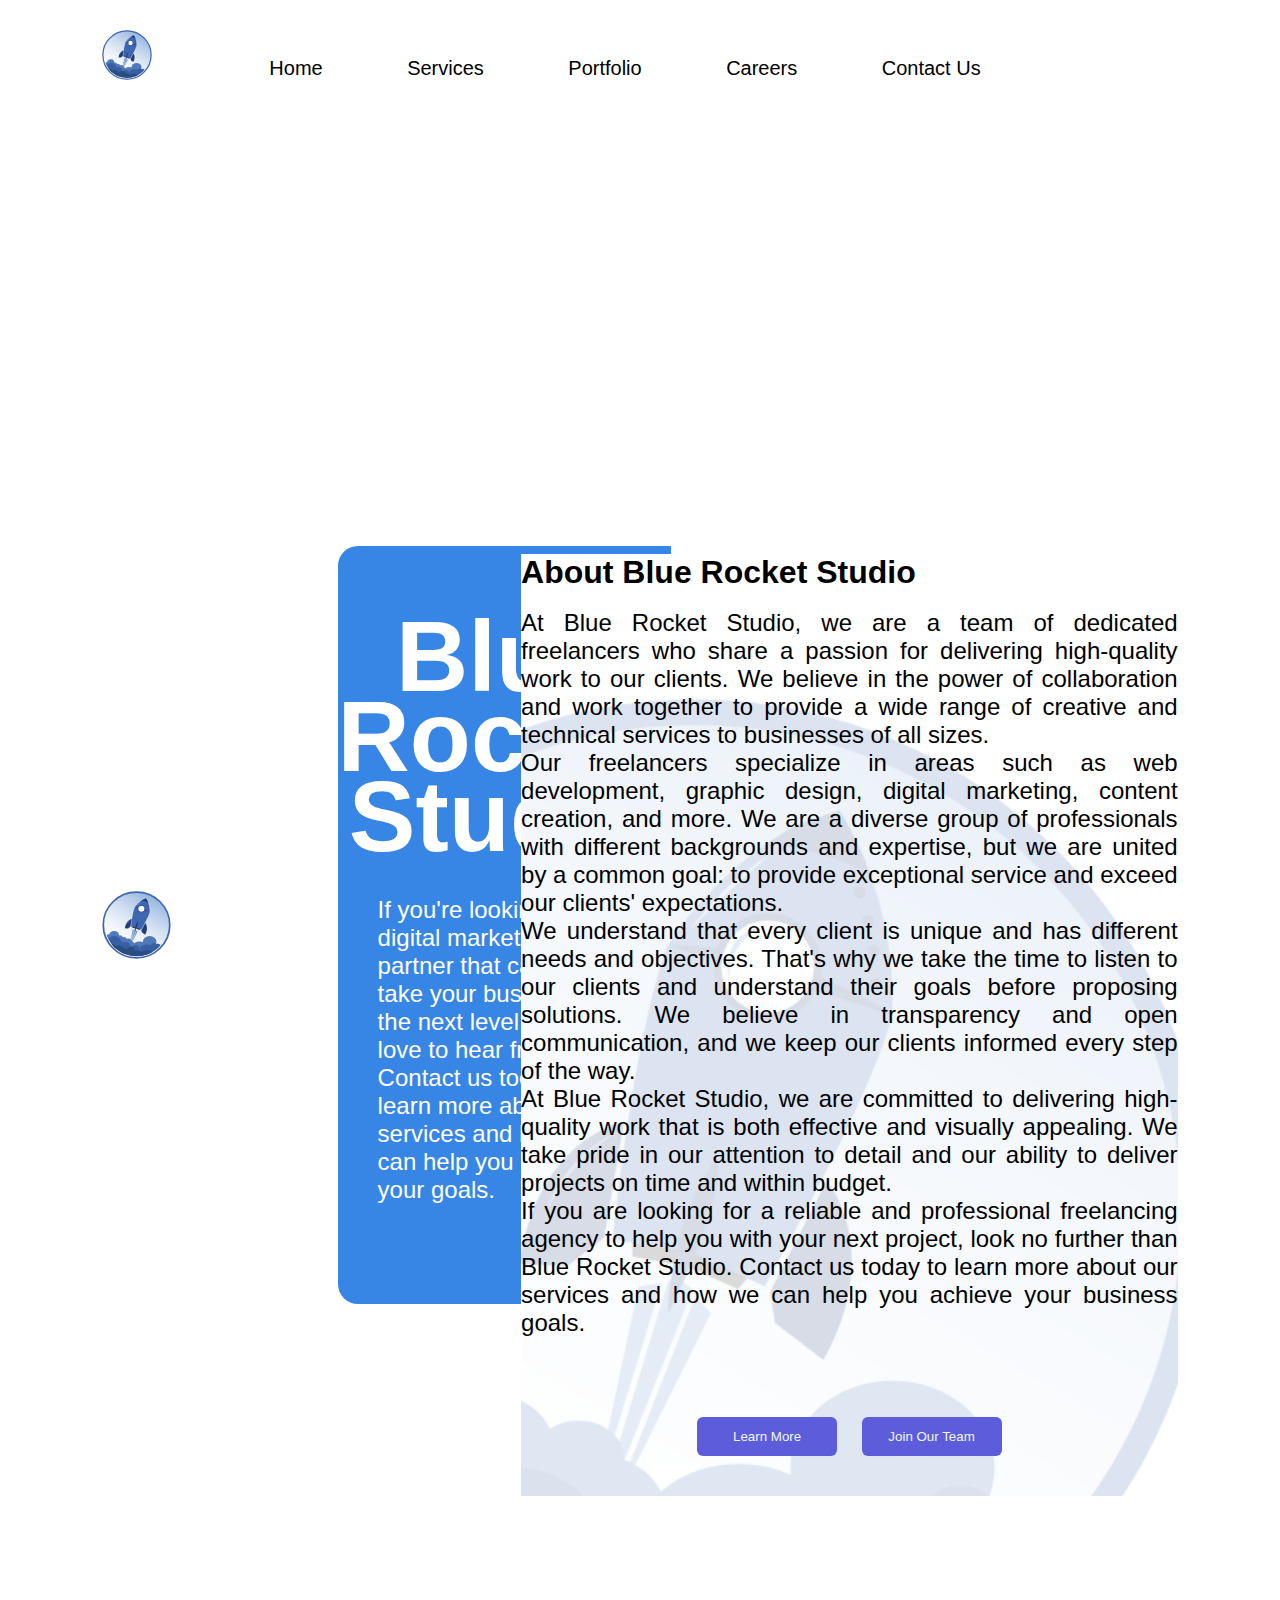
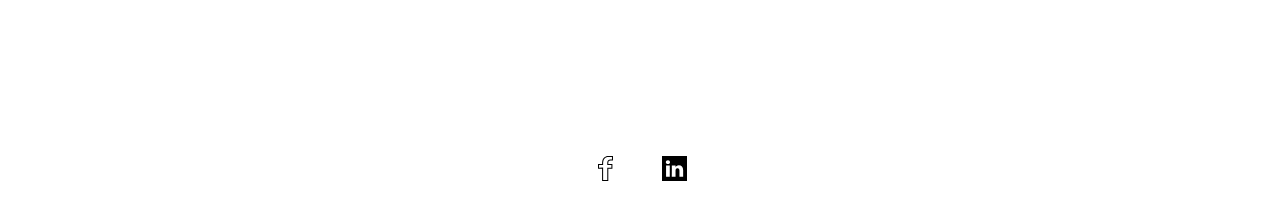
<file: index.html>
<!DOCTYPE html>
<html lang="en">
<head>
    <meta charset="UTF-8">
    <meta http-equiv="X-UA-Compatible" content="IE=edge">
    <meta name="viewport" content="width=device-width, initial-scale=1.0">
    <link href="https://cdn.jsdelivr.net/npm/bootstrap@5.3.0-alpha1/dist/css/bootstrap.min.css" rel="stylesheet" integrity="sha384-GLhlTQ8iRABdZLl6O3oVMWSktQOp6b7In1Zl3/Jr59b6EGGoI1aFkw7cmDA6j6gD" crossorigin="anonymous">
    <script src="https://cdn.jsdelivr.net/npm/bootstrap@5.3.0-alpha1/dist/js/bootstrap.bundle.min.js" integrity="sha384-w76AqPfDkMBDXo30jS1Sgez6pr3x5MlQ1ZAGC+nuZB+EYdgRZgiwxhTBTkF7CXvN" crossorigin="anonymous"></script>
    <link rel="stylesheet" href="stylecss.css">
    
    <title>Document</title>
</head>
<body>

        <div class="container-fluid">
            <div class="navbar">
                <a href="index.html"><img src="Images/BRLOGO.svg" class="logo"> </a> 
                <nav>
                        <ul id="menulist">
                            <li><a href="index.html">Home</a></li>
                            <li><a href="ourServices.html">Services</a></li>
                            <li><a href="porfolio.html">Portfolio</a></li>
                            <li><a href="careers.html">Careers</a></li>
                            <li><a href="ContactUs.html">Contact Us</a></li>
                        </ul>
                </nav>
                <img src="Images/RocketIcon2.png" class="menu-icon" onclick="togglemenu()">
       
            </div>
            
            <div class="row">
                <div class="col-1">
                    <img src="Images/BRLOGO.svg" alt="Blue Rocket Studio" class="main">

                </div>
                
                <div class="col-2">
                        <h1>Blue </h1>
                            <h1> Rocket </h1>
                                <h1>  Studio</h1>
                        <div class="color-box"></div>
                       <div class="text"><p>If you're looking for a digital marketing partner that can help take your business to the next level, we'd love to hear from you.<br> Contact us today to learn more about our services and how we can help you achieve your goals.</p>

                    </div> 
                    <div>
                        
                        <div class="btnLearn">
                            <a></a>
                            <a></a>
                        </div>
                    
                        
                        

                </div>
            </div>

            <div class="row">
            
            <div class="about">
                <div class="col-left bg-image">
                
                    <h1 tex> About Blue Rocket Studio</h1>
                    <br>
                    <p>
                        At Blue Rocket Studio, we are a team of dedicated freelancers who share a passion for delivering high-quality work to our clients. 
                        We believe in the power of collaboration and work together to provide a wide range of creative and technical services to businesses of all sizes.
                      </p>
                        <p>
                          Our freelancers specialize in areas such as web development, graphic design, digital marketing, content creation, and more. We are a diverse group of professionals with different backgrounds and expertise, but we are united by a common goal: 
                          to provide exceptional service and exceed our clients' expectations.</p>
                    
                        <p>
                          We understand that every client is unique and has different needs and objectives. That's why we take the time to listen to our clients and understand their goals before proposing solutions. 
                          We believe in transparency and open communication, and we keep our clients informed every step of the way.
                        </p>
                        <p>
                          At Blue Rocket Studio, we are committed to delivering high-quality work that is both effective and visually appealing. 
                          We take pride in our attention to detail and our ability to deliver projects on time and within budget.
                        </p>

                        <p>
                            If you are looking for a reliable and professional freelancing agency to help you with your next project, look no further than Blue Rocket Studio. 
                            Contact us today to learn more about our services and how we can help you achieve your business goals.
                        </p>
                        <div class="btnLearn">
                            <a href="ourServices.html"><button style="background-color: rgb(93, 93, 219); color:aliceblue" type="button" >Learn More</button></a>
                            <a href="careers.html"><button style="background-color: rgb(93, 93, 219); color:aliceblue" type="button" type="button" href="JobBoard.html">Join Our Team</button></a>
                        </div>
                </div>
            </div>
            
            </div>
        </div>
</div>

            
            
            <div class="socials">
                <a href="https://www.facebook.com/bluerocketstudio" target="_blank"><img src="Icons/fb.svg"></a>
                <a href="https://www.linkedin.com/company/blue-rocket-studios/" target="_blank"><img src="Icons/linkedin.svg"></a>

                
            </div>


        </div>


        <script>
            var menulist = document.getElementById("menulist");
            menulist.style.maxHeight = "0px";

            function togglemenu(){
                if(menulist.style.maxHeight == "0px"){
                    
                    menulist.style.maxHeight = "130px"
                }
                else{
                    menulist.style.maxHeight = "0px"
                }
            }

        </script>


</body>
</html>
</file>
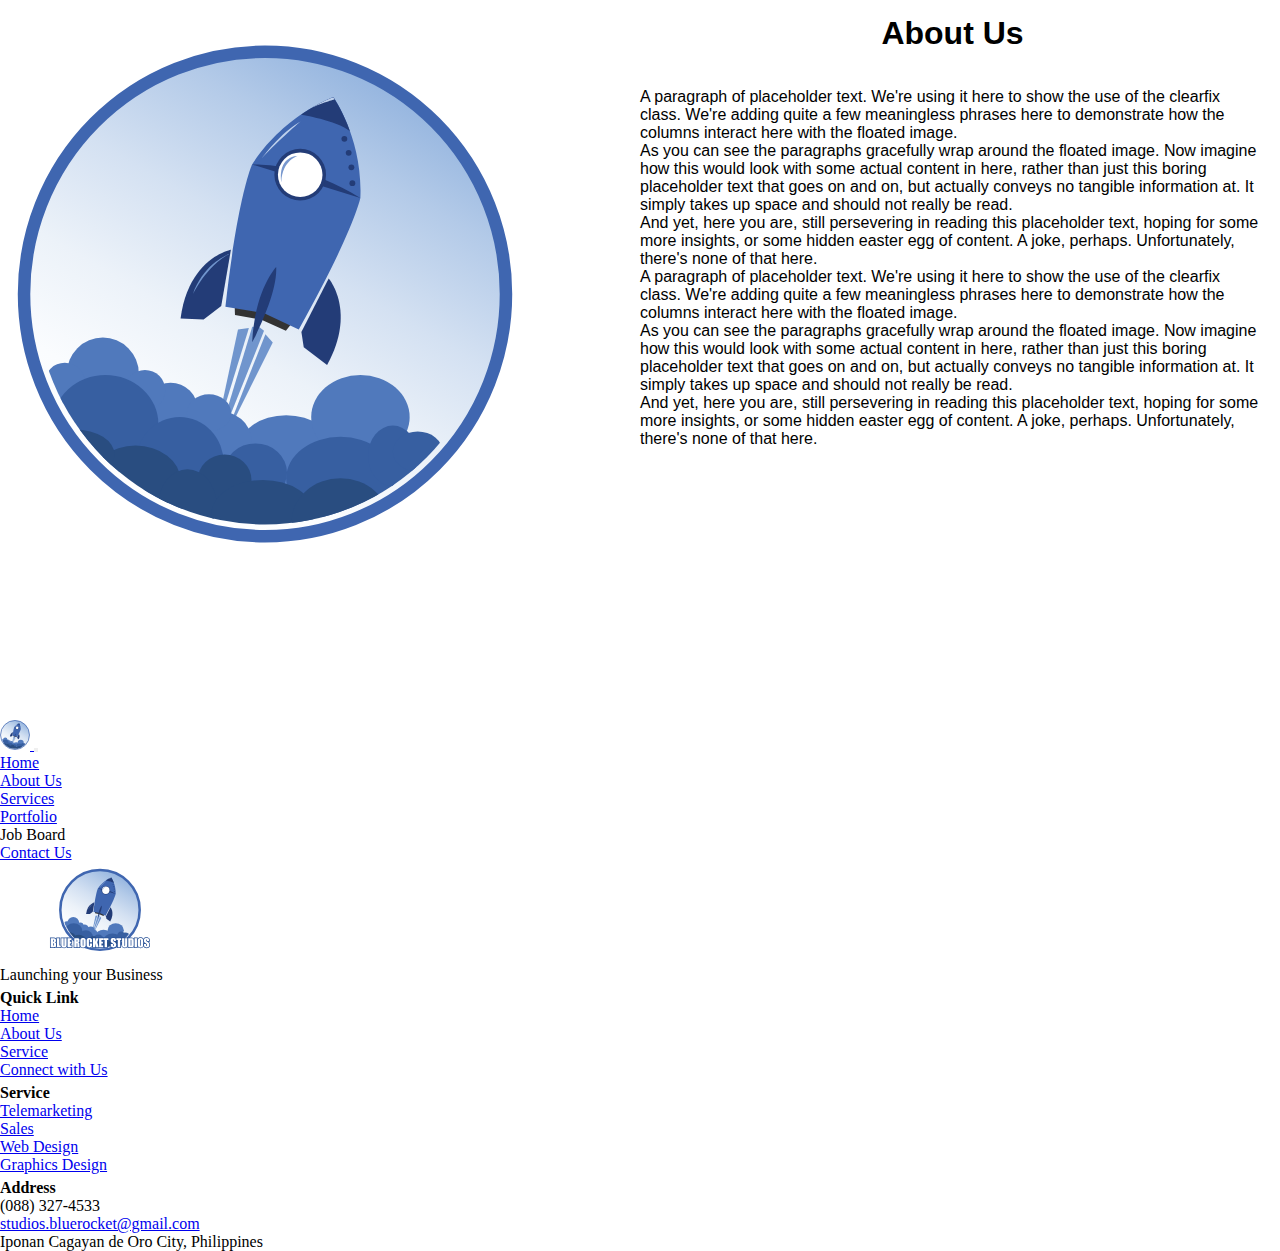
<file: AboutUs.html>
<!DOCTYPE html>
<html lang="en">
        <head>
            <meta charset="UTF-8">
            <meta http-equiv="X-UA-Compatible" content="IE=edge">
            <meta name="viewport" content="width=device-width, initial-scale=1.0">
            <link href="https://cdn.jsdelivr.net/npm/bootstrap@5.3.0-alpha1/dist/css/bootstrap.min.css" rel="stylesheet" integrity="sha384-GLhlTQ8iRABdZLl6O3oVMWSktQOp6b7In1Zl3/Jr59b6EGGoI1aFkw7cmDA6j6gD" crossorigin="anonymous">
            <script src="https://cdn.jsdelivr.net/npm/bootstrap@5.3.0-alpha1/dist/js/bootstrap.bundle.min.js" integrity="sha384-w76AqPfDkMBDXo30jS1Sgez6pr3x5MlQ1ZAGC+nuZB+EYdgRZgiwxhTBTkF7CXvN" crossorigin="anonymous"></script>
            <title>Blue Rocket Studio</title>

        </head>

        <style>
          #row{
            width: 100%;
            min-height: 80vh;
            display: flex;
            flex-wrap: wrap;
            justify-content: center;
            padding: 15px;
            font-family: Poppins-Regular,sans-serif;
        }

        * {
            margin: 0;
            padding: 0;
            box-sizing: border-box;
        }
        
        #imgleft{
          width: 50%;
        }

        #about{
          width: 50%;
        }
        #image{
          height: 75%;
          width: 80%;
          margin-top: 20px;
        }

        </style>
    <body>

            <div class="container-fluid mt-5">
              <div class="row justify-content-center" id="row">
               
                <div class="col-5  mt-5" id="imgleft">
                    <a><img src="Images/BRLOGO.svg" id="image"> </a>
                    

                </div>


                <div class="col mt-5" id="about">
                    <h1 style="text-align: center;"> About Us</h1> <br><br>
                    <p>
                        A paragraph of placeholder text. We're using it here to show the use of the clearfix class. We're adding quite a few meaningless phrases here to demonstrate how the columns interact here with the floated image.
                        </p>
                    
                        <p>
                        As you can see the paragraphs gracefully wrap around the floated image. Now imagine how this would look with some actual content in here, rather than just this boring placeholder text that goes on and on, but actually conveys no tangible information at. It simply takes up space and should not really be read.
                        </p>
                    
                        <p>
                        And yet, here you are, still persevering in reading this placeholder text, hoping for some more insights, or some hidden easter egg of content. A joke, perhaps. Unfortunately, there's none of that here.
                        </p>


                        <p>
                            A paragraph of placeholder text. We're using it here to show the use of the clearfix class. We're adding quite a few meaningless phrases here to demonstrate how the columns interact here with the floated image.
                            </p>
                        
                            <p>
                            As you can see the paragraphs gracefully wrap around the floated image. Now imagine how this would look with some actual content in here, rather than just this boring placeholder text that goes on and on, but actually conveys no tangible information at. It simply takes up space and should not really be read.
                            </p>
                        
                            <p>
                            And yet, here you are, still persevering in reading this placeholder text, hoping for some more insights, or some hidden easter egg of content. A joke, perhaps. Unfortunately, there's none of that here.
                            </p>

                        
                </div>

            </div>
            </div>


       <!--  Navigation  -->
                      <nav class="navbar fixed-top navbar-expand-lg navbar-light bg-light mb-3">
                        <div class="container-fluid">
                          <a class="navbar-brand" href="#"> <img src="Images/BRLOGO.svg" width="30" height="30"> </a>
                          <button class="navbar-toggler" type="button" data-bs-toggle="collapse" data-bs-target="#navbarNav" aria-controls="navbarNav" aria-expanded="false" aria-label="Toggle navigation">
                            <span class="navbar-toggler-icon"></span>
                          </button>
                          <div class="collapse navbar-collapse justify-content-center" id="navbarNav">
                            <ul class="navbar-nav">
                                <li class="nav-item px-5">
                                    <a class="nav-link active" aria-current="page" href="index.html">Home</a>
                                  </li>
                                  <li class="nav-item px-5">
                                    <a class="nav-link active disabled" aria-current="page" href="AboutUs.html">About Us</a>
                                  </li>
                              <li class="nav-item px-5">
                                <a class="nav-link" href="#">Services</a>
                              </li>
                              <li class="nav-item px-5">
                                <a class="nav-link" href="#">Portfolio</a>
                              </li>
                              <li class="nav-item px-5" href="JobBoard.html">
                                <a class="nav-link">Job Board</a>
                              </li>
                              <li class="nav-item px-5">
                                <a class="nav-link" href="ContactUs.html">Contact Us</a>
                              </li>
                            </ul>
                          </div>
                        </div>
                      </nav>

                        <!-- Footer -->
                      <footer class="text-center text-lg-start bg-light text-muted">
                        <div class="container">
                          <div class="row mt-2">
                            <div class="col-xl-3 col-lg-4 col-md-6">
                              <div>
                                <img src="Images/BLLGWT.svg" style="height: 100px; width: 200px;"> </img>
                                        
                                <i class="far fa-gem fa-lg mb-4" style="color: #f9a169;"></i>
                                <blockquote class="blockquote pb-2">
                                    
                                    <i class="fas fa-angle-double-left" style="color: #f9a169;"></i>
                                    <span class="lead font-bold">Launching your Business</span>
                                    <i class="fas fa-angle-double-right" style="color: #f9a169;"></i>
                                    
                                </blockquote>
                                  
                            
                              </div>


                            </div>
                            <div class="col-xl-2 offset-xl-1 col-lg-2 col-md-6">
                              <div class="">
                                <h4 style="margin-top: 5px;">Quick Link</h4>
                                <ul class="list-unstyled">
                                  <li>
                                    <a href="index.html" class="align-content-center">Home</a>
                                  </li>
                                  <li>
                                    <a href="#" class="align-content-center">About Us</a>
                                  </li>
                                  <li>
                                    <a href="#" class="align-content-center">Service</a>
                                  </li>
                                  <li>
                                    <a href="#" class="align-content-center">Connect with Us</a>
                                  </li>
                                </ul>
                              </div>
                            </div>
                            <div class="col-xl-3 col-lg-3 col-md-6">
                              <div>
                                <h4 style="margin-top: 5px;">Service</h4>
                                <ul class="list-unstyled">
                                  <li>
                                    <a href="#" class="text-decoration-none">Telemarketing</a>
                                  </li>
                                  <li>
                                    <a href="#" class="text-decoration-none">Sales</a>
                                  </li>
                                  <li>
                                    <a href="#" class="text-decoration-none">Web Design</a>
                                  </li>
                                  <li>
                                    <a href="#" class="text-decoration-none">Graphics Design</a>
                                  </li>
                                </ul>
                              </div>
                            </div>
                            <div class="col-xl-3 col-lg-3 col-md-6">
                              <div>
                                <h4 style="margin-top: 5px;">Address</h4>
                                <ul class="list-unstyled">
                                  <li>(088) 327-4533
                                    <p></p>
                                  </li>
                                  <li>
                                    <p><a href="#">studios.bluerocket@gmail.com</a>
                                    </p>
                                  </li>
                                  <li>
                                    <p>Iponan
                                      Cagayan de Oro City, Philippines</p>
                                  </li>
                                </ul>
                              </div>
                            </div>
                          </div>
                          <div class="d-flex justify-content-center">
                      
                        
                          </div>
                        </div>
                      </footer>
   
       
    </body>
</html>
</file>
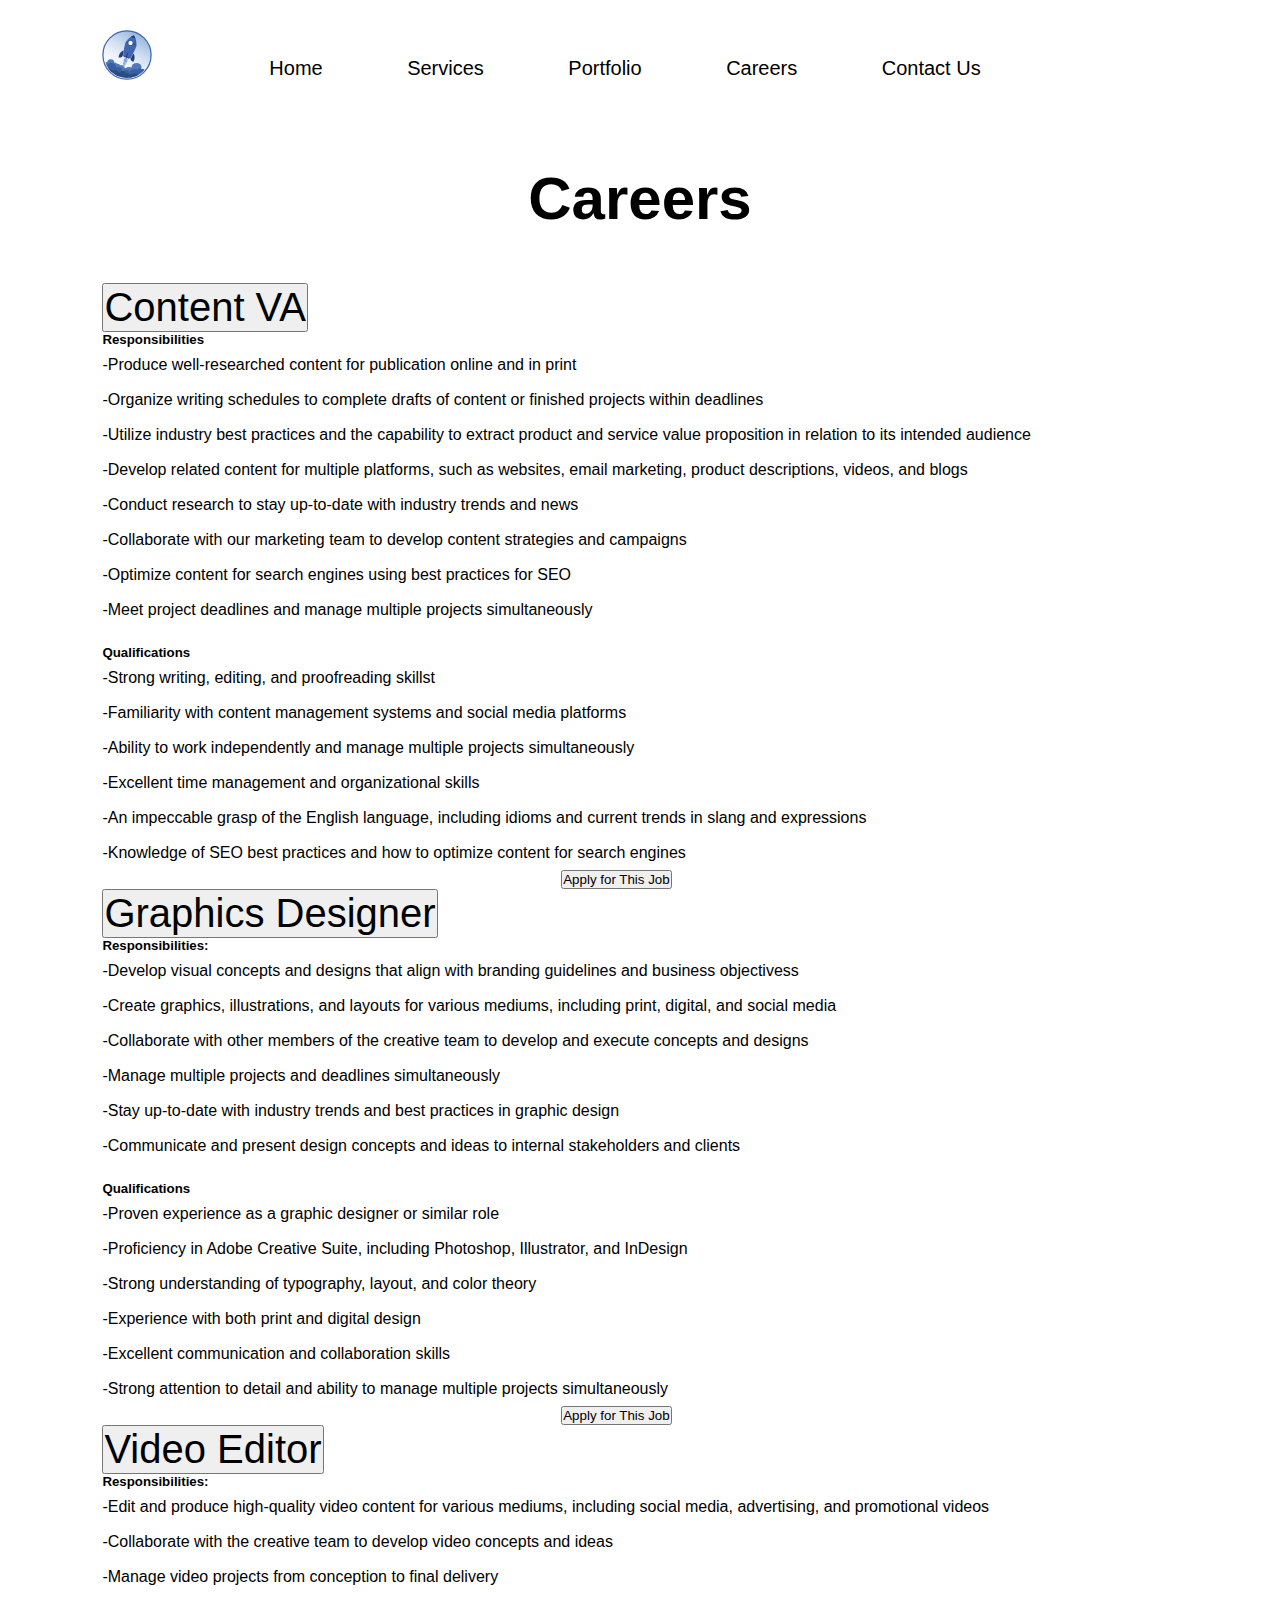
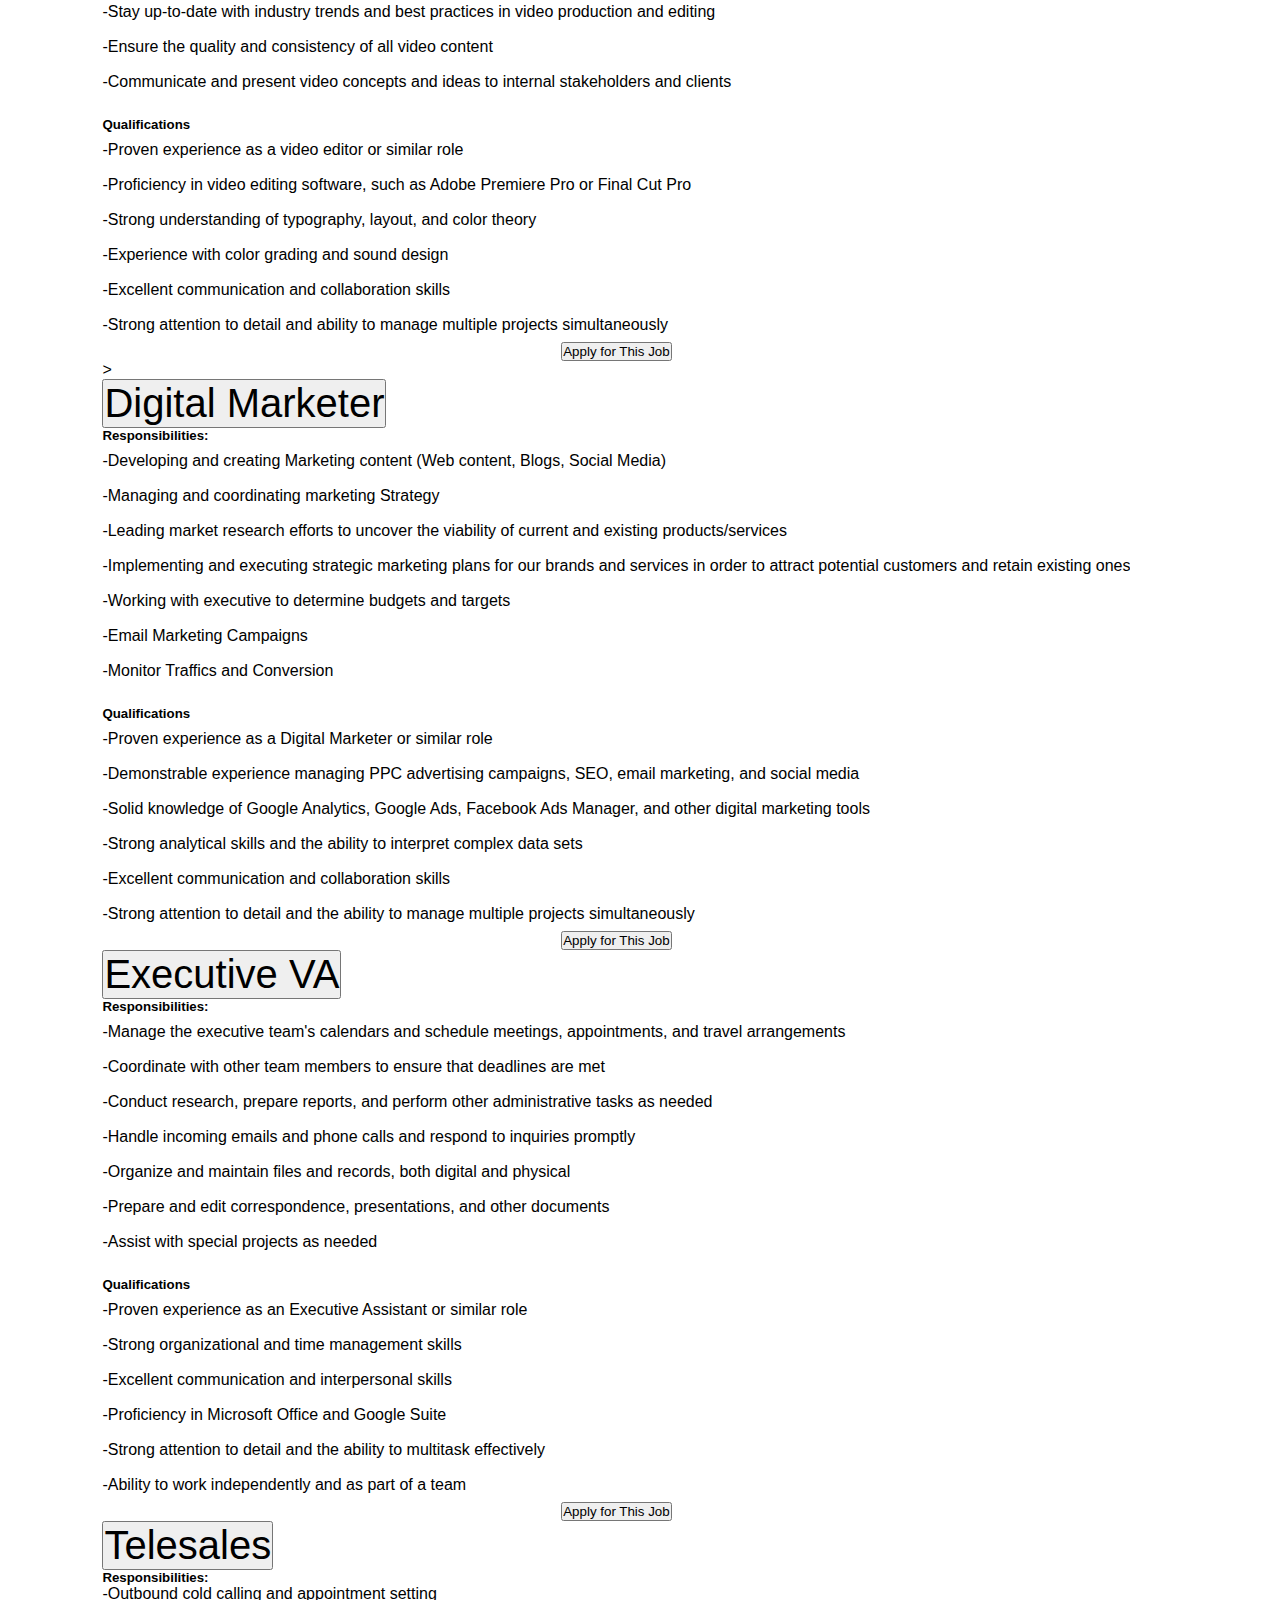
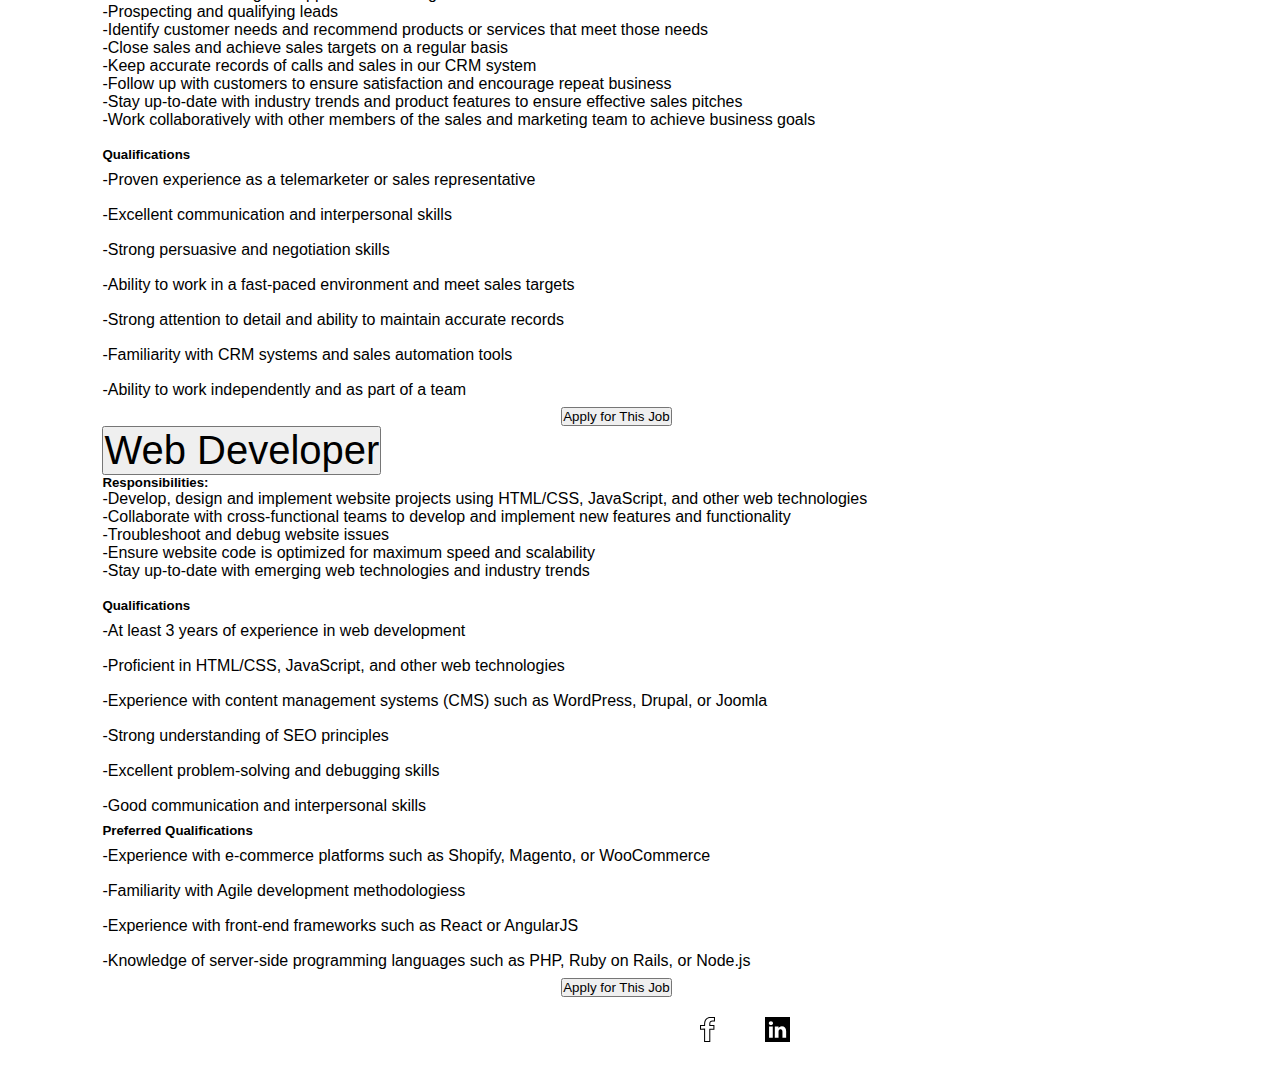
<file: careers.html>
<!DOCTYPE html>
<html lang="en">
<head>
    <meta charset="UTF-8">
    <meta http-equiv="X-UA-Compatible" content="IE=edge">
    <meta name="viewport" content="width=device-width, initial-scale=1.0">
    <link href="https://cdn.jsdelivr.net/npm/bootstrap@5.3.0-alpha1/dist/css/bootstrap.min.css" rel="stylesheet" integrity="sha384-GLhlTQ8iRABdZLl6O3oVMWSktQOp6b7In1Zl3/Jr59b6EGGoI1aFkw7cmDA6j6gD" crossorigin="anonymous">
    <script src="https://cdn.jsdelivr.net/npm/bootstrap@5.3.0-alpha1/dist/js/bootstrap.bundle.min.js" integrity="sha384-w76AqPfDkMBDXo30jS1Sgez6pr3x5MlQ1ZAGC+nuZB+EYdgRZgiwxhTBTkF7CXvN" crossorigin="anonymous"></script>
    <link rel="stylesheet" href="style.css">
    
    <title>Document</title>
</head>
<body>

        <div class="container-fluid">
            <div class="navbar">
              <a href="index.html"><img src="Images/BRLOGO.svg" class="logo"> </a> 
                <nav>
                        <ul id="menulist">
                            <li><a href="index.html">Home</a></li>
                            <li><a href="ourServices.html">Services</a></li>
                            <li><a href="porfolio.html">Portfolio</a></li>
                            <li><a href="careers.html">Careers</a></li>
                            <li><a href="ContactUs.html">Contact Us</a></li>
                        </ul>
                </nav>
                <img src="Images/RocketIcon2.png" class="menu-icon" onclick="togglemenu()">
       
            </div>

            <div class="careerRow"> <h1>Careers</h1></div>
            <div class="row">
                <div class="accordion accordion-flush">
                    <div class="accordion-item">
                      <h2 class="accordion-header" id="headingOne">
                        <button class="accordion-button" type="button" data-bs-toggle="collapse" data-bs-target="#collapseOne" aria-expanded="true" aria-controls="collapseOne">
                            Content VA
                        </button>
                      </h2>
                      <div id="collapseOne" class="accordion-collapse collapse show mb-5" aria-labelledby="headingOne" data-bs-parent="#accordionExample">
                        <div class="accordion-body">
                            <h5>Responsibilities</h5>
                            <ul class="list-unstyled">
                                <li>-Produce well-researched content for publication online and in print</li>
                                <li>-Organize writing schedules to complete drafts of content or finished projects within deadlines</li>
                                <li>-Utilize industry best practices and the capability to extract product and service value proposition in relation to its intended audience</li>
                                <li>-Develop related content for multiple platforms, such as websites, email marketing, product descriptions, videos, and blogs</li>
                                <li>-Conduct research to stay up-to-date with industry trends and news</li>
                                <li>-Collaborate with our marketing team to develop content strategies and campaigns</li>
                                <li>-Optimize content for search engines using best practices for SEO</li>
                                <li>-Meet project deadlines and manage multiple projects simultaneously</li> 
                            </ul>
                                <br>
                            <h5>Qualifications</h5>
                            <ul class="list-unstyled mb-5">
                                <li>-Strong writing, editing, and proofreading skillst</li>
                                <li>-Familiarity with content management systems and social media platforms</li>
                                <li>-Ability to work independently and manage multiple projects simultaneously</li>
                                <li>-Excellent time management and organizational skills</li>
                                <li>-An impeccable grasp of the English language, including idioms and current trends in slang and expressions</li>
                                <li>-Knowledge of SEO best practices and how to optimize content for search engines</li>
                            </ul>
                           <a href="https://docs.google.com/forms/d/e/1FAIpQLSfpWsLZxxpb6tzOjY-9J0ms6fr9U7MdbCYWQn0w-EqPV5245Q/viewform?usp=sf_link" target="_blank"> <center><button type="button" class="btn btn-lg btn-primary d-flex align-items-center">Apply for This Job</button></center></a>
                        </div>
                      </div>
                    </div>
    
    
                    <div class="accordion-item">
                      <h2 class="accordion-header" id="headingTwo">
                        <button class="accordion-button collapsed" type="button" data-bs-toggle="collapse" data-bs-target="#collapseTwo" aria-expanded="false" aria-controls="collapseTwo">
                            Graphics Designer 
                        </button>
                      </h2>
                      <div id="collapseTwo" class="accordion-collapse collapse" aria-labelledby="headingTwo" data-bs-parent="#accordionExample">
                        <div class="accordion-body">
                            <h5>Responsibilities:</h5>
                            <ul class="list-unstyled">
                                <li>-Develop visual concepts and designs that align with branding guidelines and business objectivess</li>
                                <li>-Create graphics, illustrations, and layouts for various mediums, including print, digital, and social media</li>
                                <li>-Collaborate with other members of the creative team to develop and execute concepts and designs</li>
                                <li>-Manage multiple projects and deadlines simultaneously</li>
                                <li>-Stay up-to-date with industry trends and best practices in graphic design</li>
                                <li>-Communicate and present design concepts and ideas to internal stakeholders and clients</li>
                            </ul>
                            <br>
                            <h5>Qualifications</h5>
                            <ul class="list-unstyled">
                                <li>-Proven experience as a graphic designer or similar role</li>
                                <li>-Proficiency in Adobe Creative Suite, including Photoshop, Illustrator, and InDesign</li>
                                <li>-Strong understanding of typography, layout, and color theory</li>
                                <li>-Experience with both print and digital design</li>
                                <li>-Excellent communication and collaboration skills</li>
                                <li>-Strong attention to detail and ability to manage multiple projects simultaneously</li>
                            </ul>
                            <a href="https://docs.google.com/forms/d/e/1FAIpQLSfpWsLZxxpb6tzOjY-9J0ms6fr9U7MdbCYWQn0w-EqPV5245Q/viewform?usp=sf_link" target="_blank"> <center><button type="button" class="btn btn-lg btn-primary d-flex align-items-center">Apply for This Job</button></center></a>
                         </div>
                      </div>
                    </div>
    
    
                    <div class="accordion-item">
                        <h2 class="accordion-header" id="headingTwo1">
                          <button class="accordion-button collapsed" type="button" data-bs-toggle="collapse" data-bs-target="#collapseTwo1" aria-expanded="false" aria-controls="collapseTwo">
                              Video Editor
                          </button>
                        </h2>
                        <div id="collapseTwo1" class="accordion-collapse collapse" aria-labelledby="headingTwo" data-bs-parent="#accordionExample">
                          <div class="accordion-body">
                              <h5>Responsibilities:</h5>
                              <ul class="list-unstyled">
                                  <li>-Edit and produce high-quality video content for various mediums, including social media, advertising, and promotional videos</li>
                                  <li>-Collaborate with the creative team to develop video concepts and ideas</li>
                                  <li>-Manage video projects from conception to final delivery</li>
                                  <li>-Stay up-to-date with industry trends and best practices in video production and editing</li>
                                  <li>-Ensure the quality and consistency of all video content</li>
                                  <li>-Communicate and present video concepts and ideas to internal stakeholders and clients</li>
                              </ul>
                              <br>
                              <h5>Qualifications</h5>
                              <ul class="list-unstyled">
                                  <li>-Proven experience as a video editor or similar role</li>
                                  <li>-Proficiency in video editing software, such as Adobe Premiere Pro or Final Cut Pro</li>
                                  <li>-Strong understanding of typography, layout, and color theory</li>
                                  <li>-Experience with color grading and sound design</li>
                                  <li>-Excellent communication and collaboration skills</li>
                                  <li>-Strong attention to detail and ability to manage multiple projects simultaneously</li>
                              </ul>
                              <a href="https://docs.google.com/forms/d/e/1FAIpQLSfpWsLZxxpb6tzOjY-9J0ms6fr9U7MdbCYWQn0w-EqPV5245Q/viewform?usp=sf_link" target="_blank"> <center><button type="button" class="btn btn-lg btn-primary d-flex align-items-center">Apply for This Job</button></center></a>>
                           </div>
                        </div>
                      </div>
    
    
                    <div class="accordion-item">
                        <h2 class="accordion-header" id="headingThree">
                          <button class="accordion-button collapsed" type="button" data-bs-toggle="collapse" data-bs-target="#collapseThree" aria-expanded="false" aria-controls="collapseThree">
                            Digital Marketer
                          </button>
                        </h2>
                        <div id="collapseThree" class="accordion-collapse collapse" aria-labelledby="headingThree" data-bs-parent="#accordionExample">
                          <div class="accordion-body">
                            <h5>Responsibilities:</h5>
                            <ul class="list-unstyled">
                                <li>-Developing and creating Marketing content (Web content, Blogs, Social Media) </li>
                                <li>-Managing and coordinating marketing Strategy </li>
                                <li>-Leading market research efforts to uncover the viability of current and existing products/services </li>
                                <li>-Implementing and executing strategic marketing plans for our brands and services in order to attract potential customers and retain existing ones </li>
                                <li>-Working with executive to determine budgets and targets </li>
                                <li>-Email Marketing Campaigns </li>
                                <li>-Monitor Traffics and Conversion </li>
                            </ul>
                            <br>
                            <h5>Qualifications</h5>
                            <ul class="list-unstyled">
                                <li>-Proven experience as a Digital Marketer or similar role</li>
                                <li>-Demonstrable experience managing PPC advertising campaigns, SEO, email marketing, and social media</li>
                                <li>-Solid knowledge of Google Analytics, Google Ads, Facebook Ads Manager, and other digital marketing tools</li>
                                <li>-Strong analytical skills and the ability to interpret complex data sets</li>
                                <li>-Excellent communication and collaboration skills</li>
                                <li>-Strong attention to detail and the ability to manage multiple projects simultaneously</li>
                            </ul>
                            <a href="https://docs.google.com/forms/d/e/1FAIpQLSfpWsLZxxpb6tzOjY-9J0ms6fr9U7MdbCYWQn0w-EqPV5245Q/viewform?usp=sf_link" target="_blank"> <center><button type="button" class="btn btn-lg btn-primary d-flex align-items-center">Apply for This Job</button></center></a>   
                        </div>
                        </div>
                      </div>
    
    
                      <div class="accordion-item">
                        <h2 class="accordion-header" id="headingFour">
                          <button class="accordion-button collapsed" type="button" data-bs-toggle="collapse" data-bs-target="#collapseFour" aria-expanded="false" aria-controls="collapseThree">
                            Executive VA
                          </button>
                        </h2>
                        <div id="collapseFour" class="accordion-collapse collapse" aria-labelledby="headingFour" data-bs-parent="#accordionExample">
                          <div class="accordion-body">
                            <h5>Responsibilities:</h5>
                            <ul class="list-unstyled">
                                <li>-Manage the executive team's calendars and schedule meetings, appointments, and travel arrangements </li>
                                <li>-Coordinate with other team members to ensure that deadlines are met </li>
                                <li>-Conduct research, prepare reports, and perform other administrative tasks as needed</li>
                                <li>-Handle incoming emails and phone calls and respond to inquiries promptly</li>
                                <li>-Organize and maintain files and records, both digital and physical</li>
                                <li>-Prepare and edit correspondence, presentations, and other documents</li>
                                <li>-Assist with special projects as needed</li>
                            </ul>
                            <br>
                            <h5>Qualifications</h5>
                            <ul class="list-unstyled">
                                <li>-Proven experience as an Executive Assistant or similar role</li>
                                <li>-Strong organizational and time management skills</li>
                                <li>-Excellent communication and interpersonal skills</li>
                                <li>-Proficiency in Microsoft Office and Google Suite</li>
                                <li>-Strong attention to detail and the ability to multitask effectively</li>
                                <li>-Ability to work independently and as part of a team</li>
                            </ul>
                            <a href="https://docs.google.com/forms/d/e/1FAIpQLSfpWsLZxxpb6tzOjY-9J0ms6fr9U7MdbCYWQn0w-EqPV5245Q/viewform?usp=sf_link" target="_blank"> <center><button type="button" class="btn btn-lg btn-primary d-flex align-items-center">Apply for This Job</button></center></a>
                            </div>
                        </div>
                      </div>
    
    
                      <div class="accordion-item">
                        <h2 class="accordion-header" id="headingFive">
                          <button class="accordion-button collapsed" type="button" data-bs-toggle="collapse" data-bs-target="#collapseFive" aria-expanded="false" aria-controls="collapseThree">
                            Telesales
                          </button>
                        </h2>
                        <div id="collapseFive" class="accordion-collapse collapse" aria-labelledby="headingFive" data-bs-parent="#accordionExample">
                          <div class="accordion-body">
                            <h5>Responsibilities:</h5>
                            <ul>
                                <li>-Outbound cold calling and appointment setting </li>
                                <li>-Prospecting and qualifying leads </li>
                                <li>-Identify customer needs and recommend products or services that meet those needs</li>
                                <li>-Close sales and achieve sales targets on a regular basis</li>
                                <li>-Keep accurate records of calls and sales in our CRM system</li>
                                <li>-Follow up with customers to ensure satisfaction and encourage repeat business</li>
                                <li>-Stay up-to-date with industry trends and product features to ensure effective sales pitches</li>
                                <li>-Work collaboratively with other members of the sales and marketing team to achieve business goals</li>
                            </ul>
                            <br>
                            <h5>Qualifications</h5>
                            <ul class="list-unstyled">
                                <li>-Proven experience as a telemarketer or sales representative</li>
                                <li>-Excellent communication and interpersonal skills</li>
                                <li>-Strong persuasive and negotiation skills</li>
                                <li>-Ability to work in a fast-paced environment and meet sales targets</li>
                                <li>-Strong attention to detail and ability to maintain accurate records</li>
                                <li>-Familiarity with CRM systems and sales automation tools</li>
                                <li>-Ability to work independently and as part of a team</li>
                            </ul>
                            <a href="https://docs.google.com/forms/d/e/1FAIpQLSfpWsLZxxpb6tzOjY-9J0ms6fr9U7MdbCYWQn0w-EqPV5245Q/viewform?usp=sf_link" target="_blank"> <center><button type="button" class="btn btn-lg btn-primary d-flex align-items-center">Apply for This Job</button></center></a>
                            </div>
                        </div>
                      </div>
    
    
                      <div class="accordion-item">
                        <h2 class="accordion-header" id="headingSix">
                          <button class="accordion-button collapsed" type="button" data-bs-toggle="collapse" data-bs-target="#collapseSix" aria-expanded="false" aria-controls="collapseThree">
                            Web Developer
                          </button>
                        </h2>
                        <div id="collapseSix" class="accordion-collapse collapse" aria-labelledby="headingSix" data-bs-parent="#accordionExample">
                          <div class="accordion-body">
                            <h5>Responsibilities:</h5>
                            <ul>
                                <li>-Develop, design and implement website projects using HTML/CSS, JavaScript, and other web technologies </li>
                                <li>-Collaborate with cross-functional teams to develop and implement new features and functionality </li>
                                <li>-Troubleshoot and debug website issues</li>
                                <li>-Ensure website code is optimized for maximum speed and scalability</li>
                                <li>-Stay up-to-date with emerging web technologies and industry trends</li>
                            </ul>
                            <br>
                            <h5>Qualifications</h5>
                            <ul class="list-unstyled">
                                <li>-At least 3 years of experience in web development</li>
                                <li>-Proficient in HTML/CSS, JavaScript, and other web technologies</li>
                                <li>-Experience with content management systems (CMS) such as WordPress, Drupal, or Joomla</li>
                                <li>-Strong understanding of SEO principles</li>
                                <li>-Excellent problem-solving and debugging skills</li>
                                <li>-Good communication and interpersonal skills</li>
                            </ul>
                            <h5>Preferred Qualifications</h5>
                            <ul class="list-unstyled">
                                <li>-Experience with e-commerce platforms such as Shopify, Magento, or WooCommerce</li>
                                <li>-Familiarity with Agile development methodologiess</li>
                                <li>-Experience with front-end frameworks such as React or AngularJS</li>
                                <li>-Knowledge of server-side programming languages such as PHP, Ruby on Rails, or Node.js</li>
                                
                            </ul>
                            <a href="https://docs.google.com/forms/d/e/1FAIpQLSfpWsLZxxpb6tzOjY-9J0ms6fr9U7MdbCYWQn0w-EqPV5245Q/viewform?usp=sf_link" target="_blank"> <center><button type="button" class="btn btn-lg btn-primary d-flex align-items-center">Apply for This Job</button></center></a>
                            </div>
                        </div>
                      </div>
                </div>



            </div>



            <div class="socials">
              <a href="https://www.facebook.com/bluerocketstudio" target="_blank"><img src="Icons/fb.svg"></a>
              <a href="https://www.linkedin.com/company/blue-rocket-studios/" target="_blank"><img src="Icons/linkedin.svg"></a>

                
            </div>
            
    



        </div>


        <script>
            var menulist = document.getElementById("menulist");
            menulist.style.maxHeight = "0px";

            function togglemenu(){
                if(menulist.style.maxHeight == "0px"){
                    
                    menulist.style.maxHeight = "130px"
                }
                else{
                    menulist.style.maxHeight = "0px"
                }
            }

        </script>


</body>
</html>
</file>
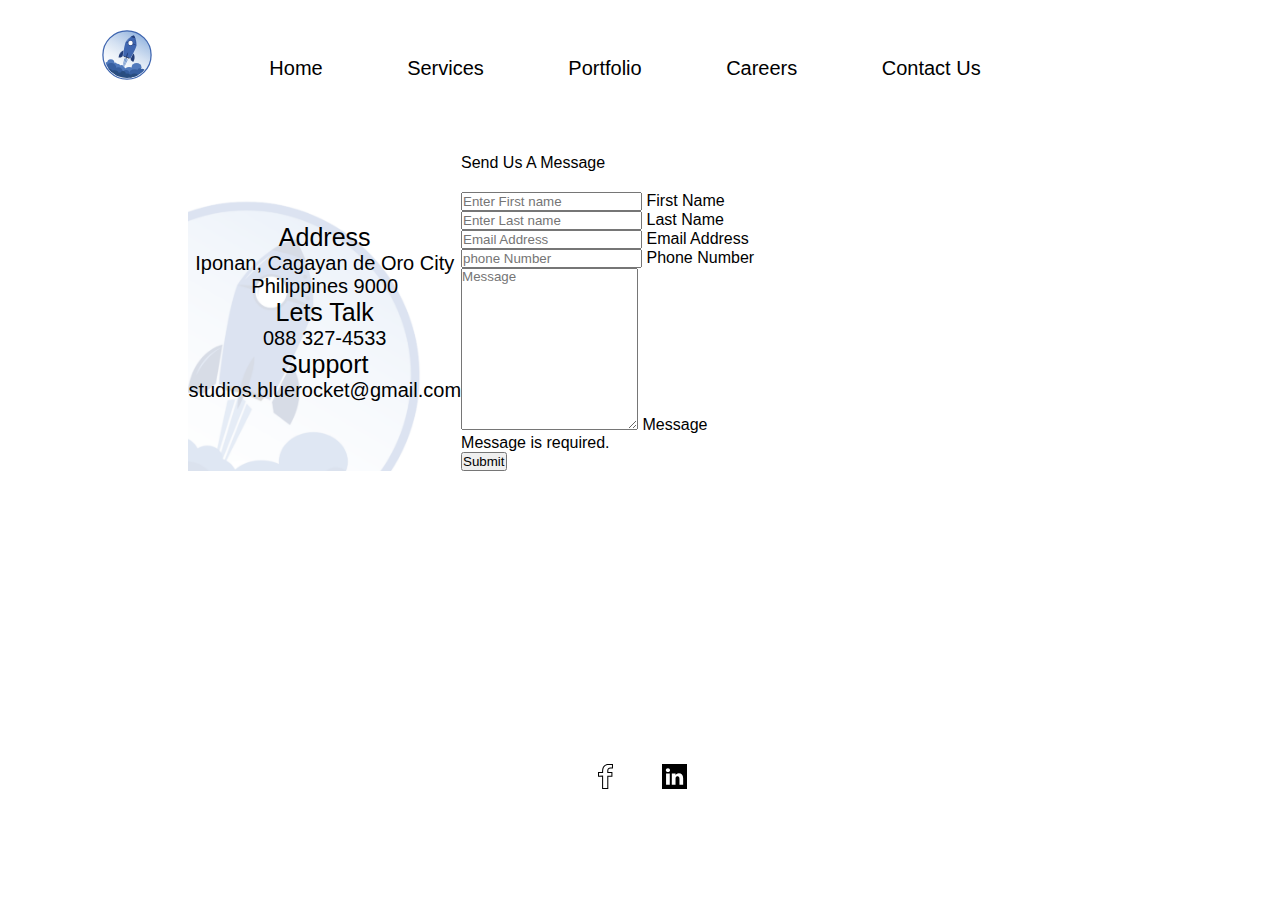
<file: ContactUs.html>
<!DOCTYPE html>
<html lang="en">
<head>
    <meta charset="UTF-8">
    <meta http-equiv="X-UA-Compatible" content="IE=edge">
    <meta name="viewport" content="width=device-width, initial-scale=1.0">
    <link href="https://cdn.jsdelivr.net/npm/bootstrap@5.3.0-alpha1/dist/css/bootstrap.min.css" rel="stylesheet" integrity="sha384-GLhlTQ8iRABdZLl6O3oVMWSktQOp6b7In1Zl3/Jr59b6EGGoI1aFkw7cmDA6j6gD" crossorigin="anonymous">
    <script src="https://cdn.jsdelivr.net/npm/bootstrap@5.3.0-alpha1/dist/js/bootstrap.bundle.min.js" integrity="sha384-w76AqPfDkMBDXo30jS1Sgez6pr3x5MlQ1ZAGC+nuZB+EYdgRZgiwxhTBTkF7CXvN" crossorigin="anonymous"></script>
    <link rel="stylesheet" href="contactstyle.css">
    
    <title>Blue Rpcket Studio</title>
</head>
<body>

        <div class="container-fluid">
            <div class="navbar">
            <a href="index.html"><img src="Images/BRLOGO.svg" class="logo"> </a> 
             <nav>
                     <ul id="menulist">
                         <li><a href="index.html">Home</a></li>
                         <li><a href="ourServices.html">Services</a></li>
                         <li><a href="porfolio.html">Portfolio</a></li>
                         <li><a href="careers.html">Careers</a></li>
                         <li><a href="ContactUs.html">Contact Us</a></li>
                     </ul>
             </nav>
             <img src="Images/RocketIcon2.png" class="menu-icon" onclick="togglemenu()">
    
         </div>


                                    <!-- Form -->

                                    <div class="container-fluid px-5 my-5">
                                        <div class="row justify-content-center" id="row">
                                        <div class="col-xl-12">
                                            <div class="card border-0 rounded-3 shadow-lg overflow-hidden bg-image">
                                            <div class="card-body p-0">
                                                <div class="row g-0 ">
                
                                                <div class="col-sm-6 d-none d-sm-block">
                                                    <h5 id="address">Address</h5>
                                                    <p>Iponan, Cagayan de Oro City <br>
                                                        Philippines 9000</p>
                
                                                    <h5>Lets Talk</h5>
                                                    <p>088 327-4533</p>
                
                                                    <h5>Support</h5>
                                                    <p>studios.bluerocket@gmail.com</p>
                
                                                </div>
                                                <div class="col-sm-6 p-4">
                                                    <div class="text-center">
                                                    <div class="h3 fw-light">Send Us A Message</div>
                                                    
                                                    </div>
                                    
                                    
                                                    <form id="contactForm" class="form-control">
                                    
                                                    <!-- Name Input -->
                                                    <div class="form-floating mb-3">
                                                        <input type="text" id= "firstname" class="form-control" placeholder="Enter First name" required>
                                                        <label for="firstname">First Name</label>
                
                                                    </div>
                
                                                    <div class="form-floating mb-3">
                                                        <input type="text" id= "lastname" class="form-control" placeholder="Enter Last name" required>
                                                        <label for="lastname">Last Name</label>
                                                    </div>
                                    
                                                    <!-- Email Input -->
                                                    <div class="form-floating mb-2">
                                                        <input class="form-control" id="emailAddress" type="email" placeholder="Email Address" required>
                                                        <label for="emailAddress">Email Address</label>
                                                    </div>
                                                    
                                                    <!-- Number Input -->
                                                    <div class="form-floating mb-3">
                                                        <input class="form-control" id="emailAddress" type="number" placeholder="phone Number"required>
                                                        <label for="emailAddress">Phone Number</label>
                                                    </div>
                
                                                    <!-- Message Input -->
                                                    <div class="form-floating mb-3">
                                                        <textarea class="form-control" id="message" type="text" placeholder="Message" style="height: 10rem;" data-sb-validations="required"></textarea>
                                                        <label for="message">Message</label>
                                                        <div class="invalid-feedback" data-sb-feedback="message:required">Message is required.</div>
                                                    </div>
                                                    
                                    
                                                    <!-- Submit button -->
                                                    <div class="d-grid">
                                                        <button class="btn btn-primary btn-lg" id="submitButton" type="submit">Submit</button>
                                                    </div>
                                                    </form>
                                                    <!-- End of contact form -->
                                    
                                                </div>
                                                </div>
                                    
                                            </div>
                                            </div>
                                        </div>
                                        </div>
                                    </div>

           
            <div class="socials">
                <a href="https://www.facebook.com/bluerocketstudio" target="_blank"><img src="Icons/fb.svg"></a>
                <a href="https://www.linkedin.com/company/blue-rocket-studios/" target="_blank"><img src="Icons/linkedin.svg"></a>
                
            </div>

        </div>


        <script>
            var menulist = document.getElementById("menulist");
            menulist.style.maxHeight = "0px";

            function togglemenu(){
                if(menulist.style.maxHeight == "0px"){
                    
                    menulist.style.maxHeight = "130px"
                }
                else{
                    menulist.style.maxHeight = "0px"
                }
            }

        </script>


</body>
</html>
</file>
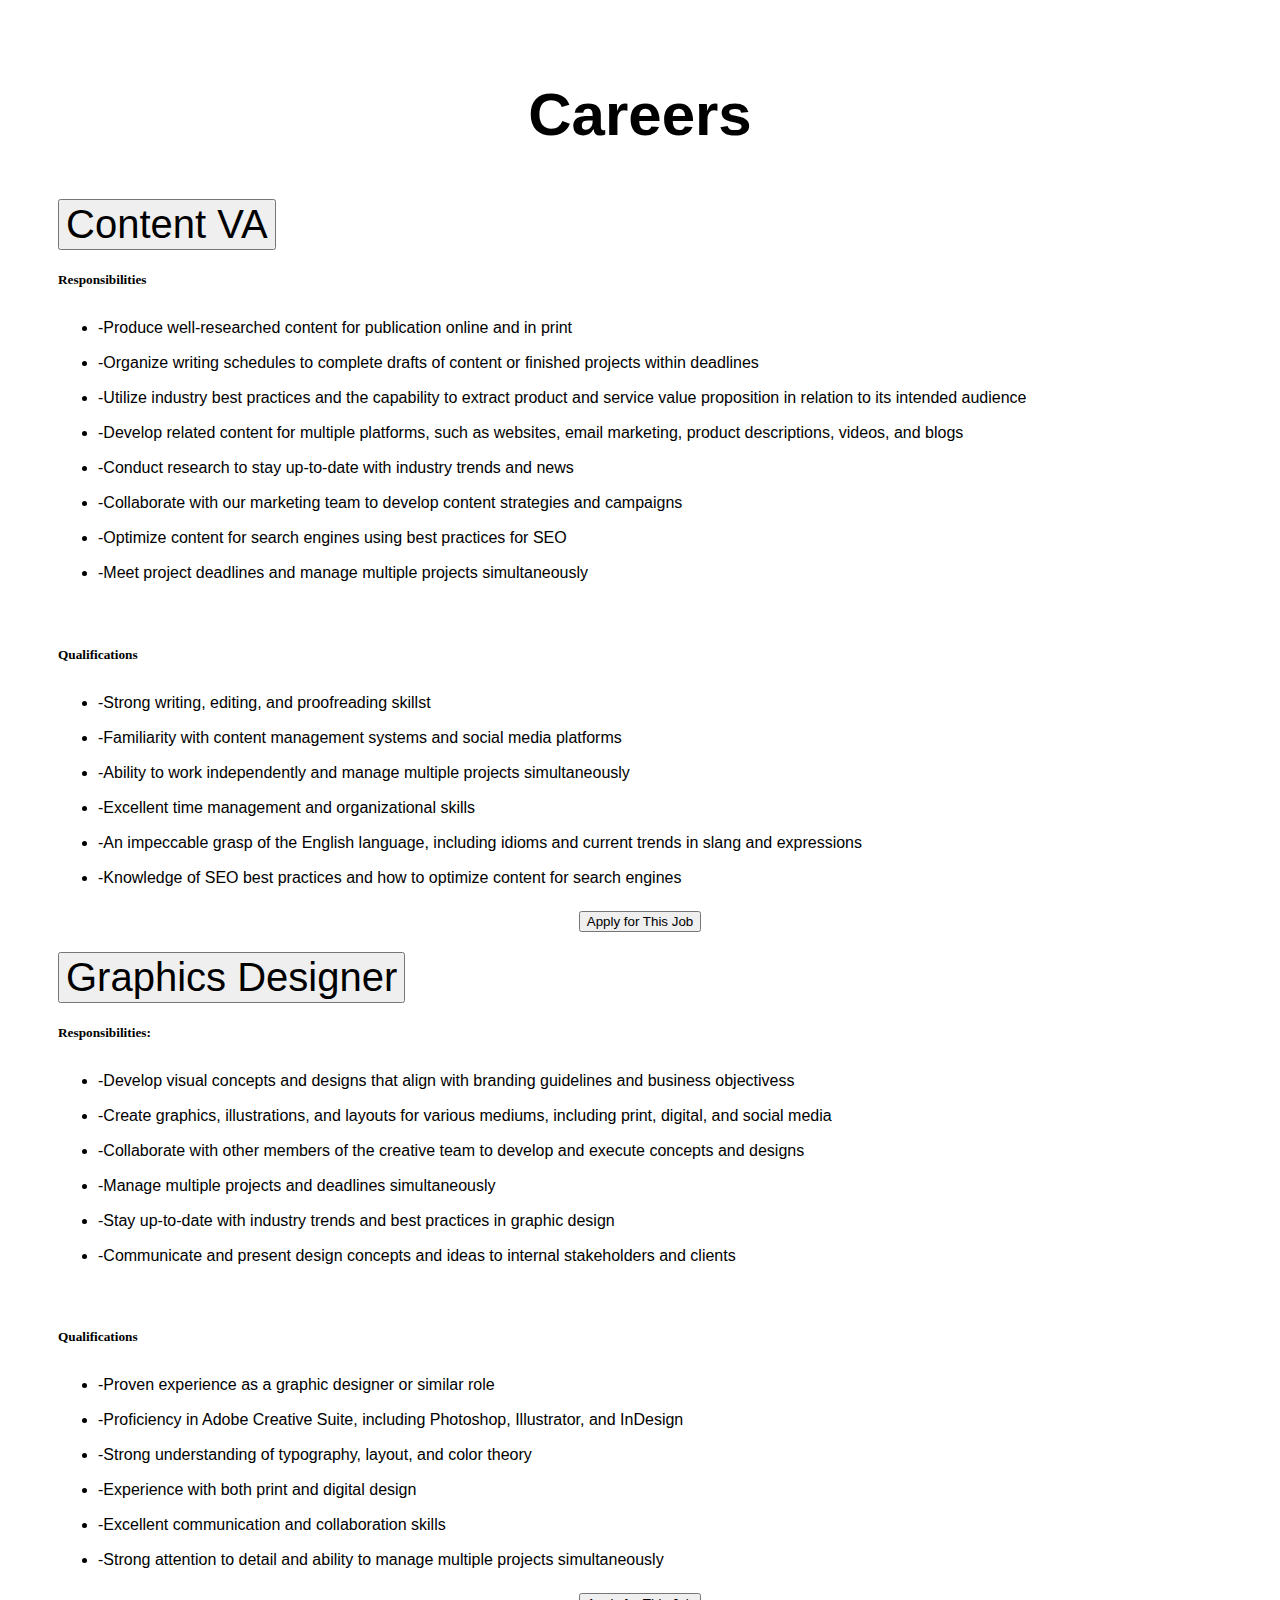
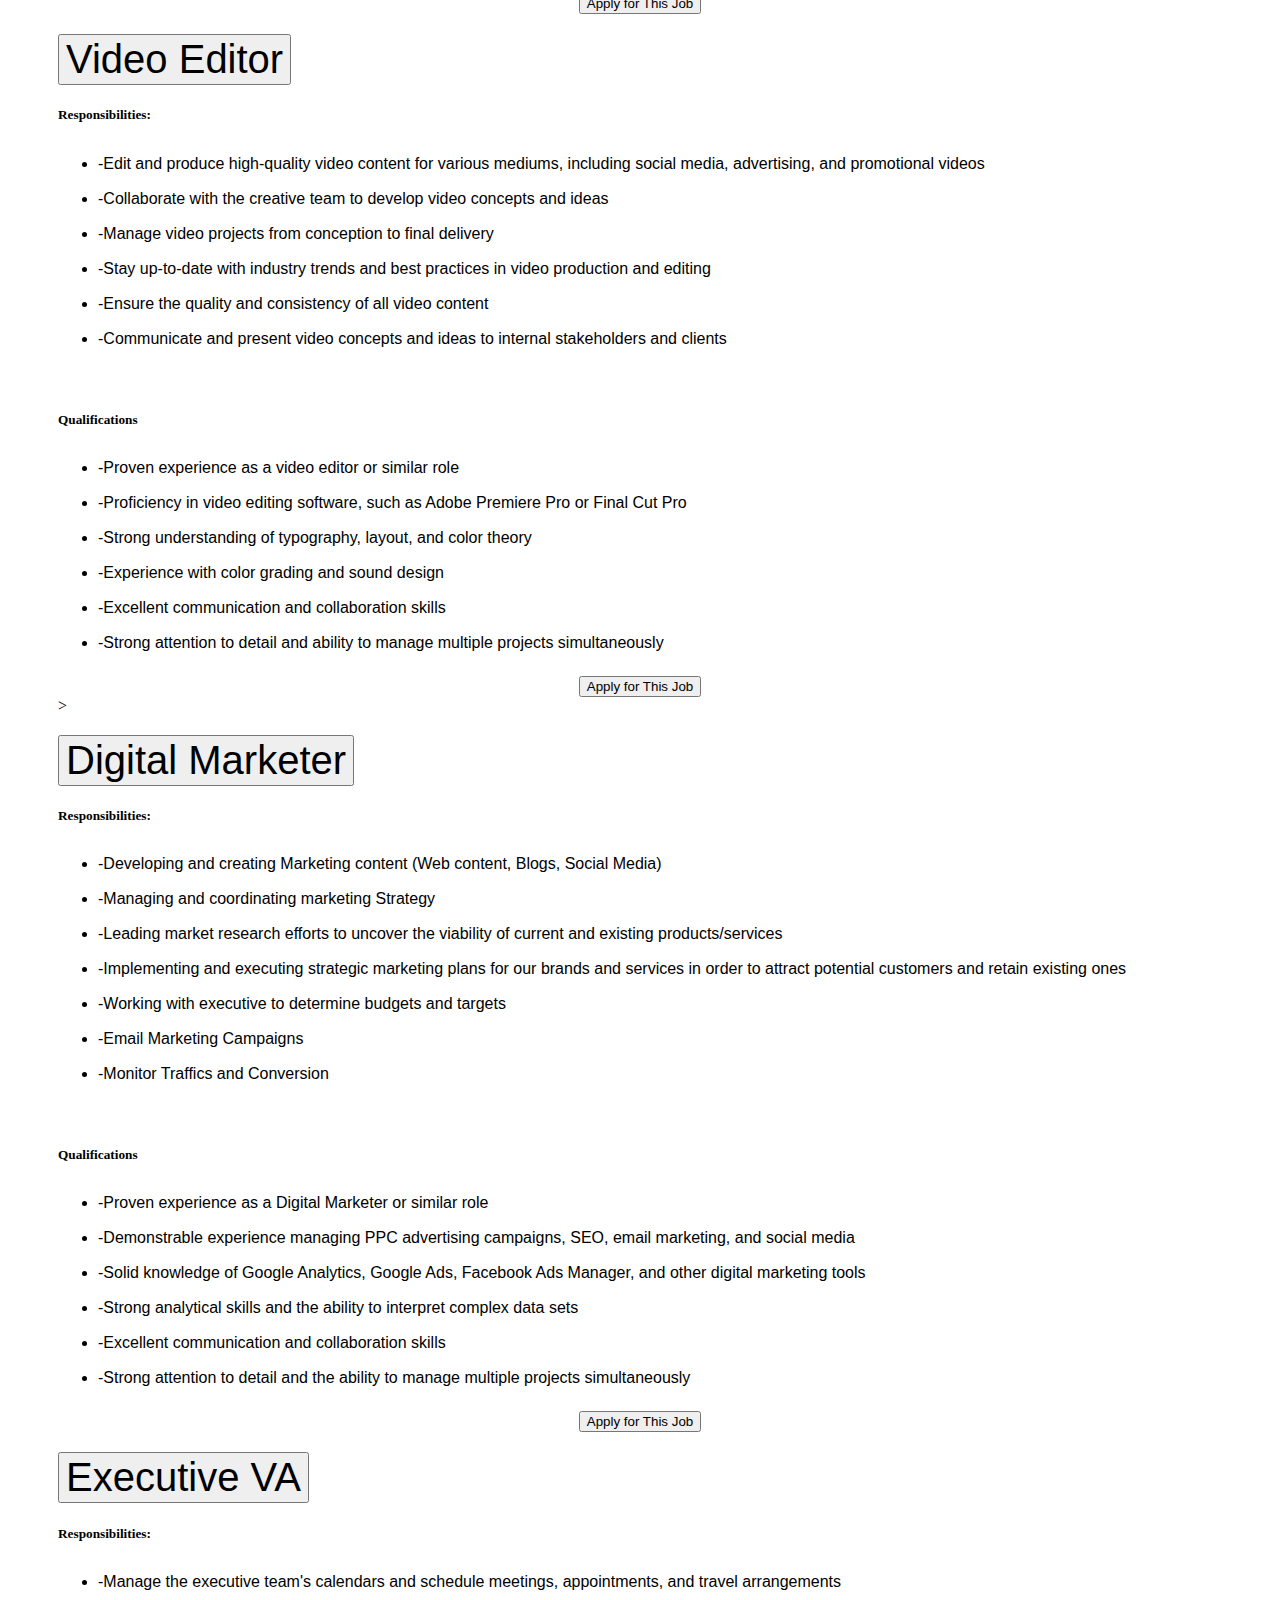
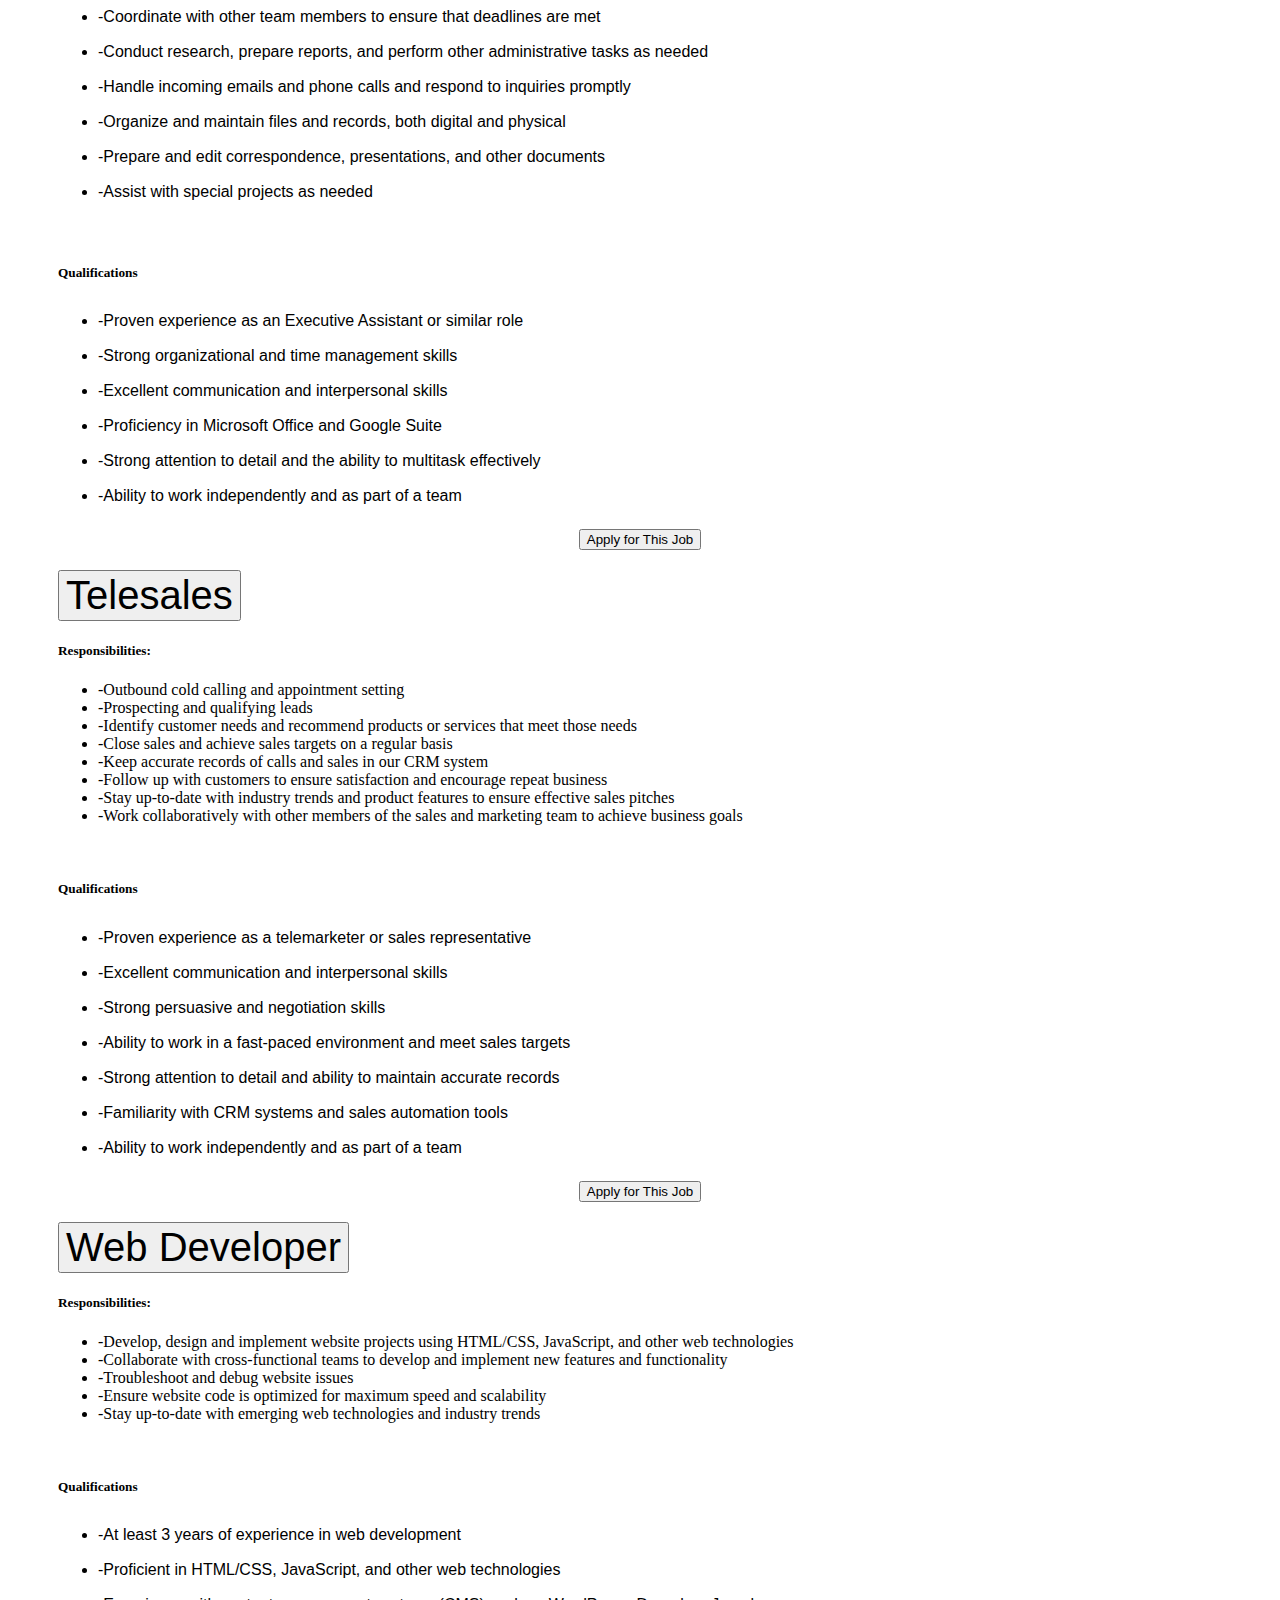
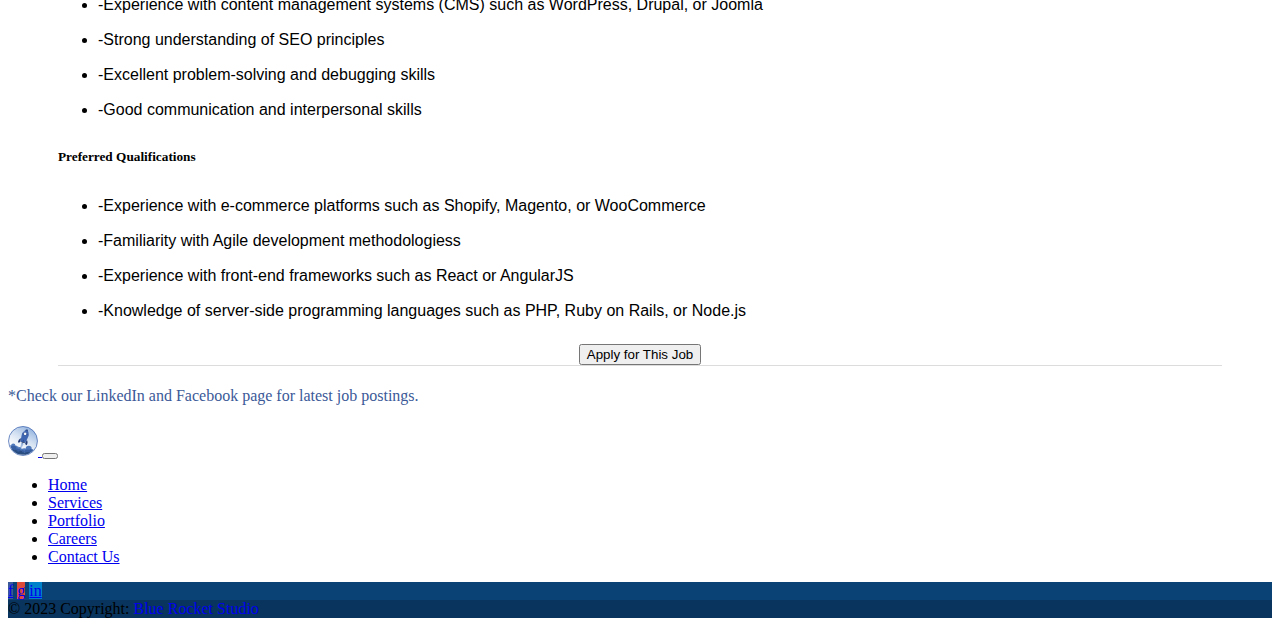
<file: JobBoard.html>
<!DOCTYPE html>
<html lang="en">
<head>
    <meta charset="UTF-8">
    <meta http-equiv="X-UA-Compatible" content="IE=edge">
    <meta name="viewport" content="width=device-width, initial-scale=1.0">
    <link href="https://cdn.jsdelivr.net/npm/bootstrap@5.3.0-alpha1/dist/css/bootstrap.min.css" rel="stylesheet" integrity="sha384-GLhlTQ8iRABdZLl6O3oVMWSktQOp6b7In1Zl3/Jr59b6EGGoI1aFkw7cmDA6j6gD" crossorigin="anonymous">
    <script src="https://cdn.jsdelivr.net/npm/bootstrap@5.3.0-alpha1/dist/js/bootstrap.bundle.min.js" integrity="sha384-w76AqPfDkMBDXo30jS1Sgez6pr3x5MlQ1ZAGC+nuZB+EYdgRZgiwxhTBTkF7CXvN" crossorigin="anonymous"></script>
    <title>Blue Rocket Studio</title>
    <style>
        #career{
           margin: 50px;
           text-align: center;
           display: flex;
            flex-wrap: wrap;
            justify-content: center;
            font-family: "Montserrat",sans-serif;
            font-size: 60px;
            font-weight: 600;
        }

        #maincontainer{
            margin-top: 80px;
           
        }
        .accordion{
            border-bottom: solid gainsboro 1px;
            margin-left: 50px;
            margin-right: 50px;
        
        }
        .socials{
            height: 100px;
            width: 180px;
            display: inline;
        }
        #list{
            display: inline;
        }
        #service-list{
          display: flex;
          flex-wrap: wrap;  
        }
        .accordion-button{
            justify-content: center;
            font-family: "Montserrat",sans-serif;
            font-size: 40px;
        }
       
        .list-unstyled{
            line-height: 35px;
            font-family: "Montserrat",sans-serif;
            font-size: medium;
        }
        html {
            scroll-behavior: smooth;
        }
    

    </style>

</head>
   

<body>

        <div class="container-fluid" id="maincontainer">

           <div class="row"> <h1 id="career">Careers</h1></div>

       
            <div class="accordion accordion-flush mb-5" id="accordionFlushExample">
                <div class="accordion-item">
                  <h2 class="accordion-header" id="headingOne">
                    <button class="accordion-button" type="button" data-bs-toggle="collapse" data-bs-target="#collapseOne" aria-expanded="true" aria-controls="collapseOne">
                        Content VA
                    </button>
                  </h2>
                  <div id="collapseOne" class="accordion-collapse collapse show mb-5" aria-labelledby="headingOne" data-bs-parent="#accordionExample">
                    <div class="accordion-body">
                        <h5>Responsibilities</h5>
                        <ul class="list-unstyled">
                            <li>-Produce well-researched content for publication online and in print</li>
                            <li>-Organize writing schedules to complete drafts of content or finished projects within deadlines</li>
                            <li>-Utilize industry best practices and the capability to extract product and service value proposition in relation to its intended audience</li>
                            <li>-Develop related content for multiple platforms, such as websites, email marketing, product descriptions, videos, and blogs</li>
                            <li>-Conduct research to stay up-to-date with industry trends and news</li>
                            <li>-Collaborate with our marketing team to develop content strategies and campaigns</li>
                            <li>-Optimize content for search engines using best practices for SEO</li>
                            <li>-Meet project deadlines and manage multiple projects simultaneously</li> 
                        </ul>
                            <br>
                        <h5>Qualifications</h5>
                        <ul class="list-unstyled mb-5">
                            <li>-Strong writing, editing, and proofreading skillst</li>
                            <li>-Familiarity with content management systems and social media platforms</li>
                            <li>-Ability to work independently and manage multiple projects simultaneously</li>
                            <li>-Excellent time management and organizational skills</li>
                            <li>-An impeccable grasp of the English language, including idioms and current trends in slang and expressions</li>
                            <li>-Knowledge of SEO best practices and how to optimize content for search engines</li>
                        </ul>
                       <a href="https://docs.google.com/forms/d/e/1FAIpQLSfpWsLZxxpb6tzOjY-9J0ms6fr9U7MdbCYWQn0w-EqPV5245Q/viewform?usp=sf_link" target="_blank"> <center><button type="button" class="btn btn-lg btn-primary d-flex align-items-center">Apply for This Job</button></center></a>
                    </div>
                  </div>
                </div>


                <div class="accordion-item">
                  <h2 class="accordion-header" id="headingTwo">
                    <button class="accordion-button collapsed" type="button" data-bs-toggle="collapse" data-bs-target="#collapseTwo" aria-expanded="false" aria-controls="collapseTwo">
                        Graphics Designer 
                    </button>
                  </h2>
                  <div id="collapseTwo" class="accordion-collapse collapse" aria-labelledby="headingTwo" data-bs-parent="#accordionExample">
                    <div class="accordion-body">
                        <h5>Responsibilities:</h5>
                        <ul class="list-unstyled">
                            <li>-Develop visual concepts and designs that align with branding guidelines and business objectivess</li>
                            <li>-Create graphics, illustrations, and layouts for various mediums, including print, digital, and social media</li>
                            <li>-Collaborate with other members of the creative team to develop and execute concepts and designs</li>
                            <li>-Manage multiple projects and deadlines simultaneously</li>
                            <li>-Stay up-to-date with industry trends and best practices in graphic design</li>
                            <li>-Communicate and present design concepts and ideas to internal stakeholders and clients</li>
                        </ul>
                        <br>
                        <h5>Qualifications</h5>
                        <ul class="list-unstyled">
                            <li>-Proven experience as a graphic designer or similar role</li>
                            <li>-Proficiency in Adobe Creative Suite, including Photoshop, Illustrator, and InDesign</li>
                            <li>-Strong understanding of typography, layout, and color theory</li>
                            <li>-Experience with both print and digital design</li>
                            <li>-Excellent communication and collaboration skills</li>
                            <li>-Strong attention to detail and ability to manage multiple projects simultaneously</li>
                        </ul>
                        <a href="https://docs.google.com/forms/d/e/1FAIpQLSfpWsLZxxpb6tzOjY-9J0ms6fr9U7MdbCYWQn0w-EqPV5245Q/viewform?usp=sf_link" target="_blank"> <center><button type="button" class="btn btn-lg btn-primary d-flex align-items-center">Apply for This Job</button></center></a>
                     </div>
                  </div>
                </div>


                <div class="accordion-item">
                    <h2 class="accordion-header" id="headingTwo1">
                      <button class="accordion-button collapsed" type="button" data-bs-toggle="collapse" data-bs-target="#collapseTwo1" aria-expanded="false" aria-controls="collapseTwo">
                          Video Editor
                      </button>
                    </h2>
                    <div id="collapseTwo1" class="accordion-collapse collapse" aria-labelledby="headingTwo" data-bs-parent="#accordionExample">
                      <div class="accordion-body">
                          <h5>Responsibilities:</h5>
                          <ul class="list-unstyled">
                              <li>-Edit and produce high-quality video content for various mediums, including social media, advertising, and promotional videos</li>
                              <li>-Collaborate with the creative team to develop video concepts and ideas</li>
                              <li>-Manage video projects from conception to final delivery</li>
                              <li>-Stay up-to-date with industry trends and best practices in video production and editing</li>
                              <li>-Ensure the quality and consistency of all video content</li>
                              <li>-Communicate and present video concepts and ideas to internal stakeholders and clients</li>
                          </ul>
                          <br>
                          <h5>Qualifications</h5>
                          <ul class="list-unstyled">
                              <li>-Proven experience as a video editor or similar role</li>
                              <li>-Proficiency in video editing software, such as Adobe Premiere Pro or Final Cut Pro</li>
                              <li>-Strong understanding of typography, layout, and color theory</li>
                              <li>-Experience with color grading and sound design</li>
                              <li>-Excellent communication and collaboration skills</li>
                              <li>-Strong attention to detail and ability to manage multiple projects simultaneously</li>
                          </ul>
                          <a href="https://docs.google.com/forms/d/e/1FAIpQLSfpWsLZxxpb6tzOjY-9J0ms6fr9U7MdbCYWQn0w-EqPV5245Q/viewform?usp=sf_link" target="_blank"> <center><button type="button" class="btn btn-lg btn-primary d-flex align-items-center">Apply for This Job</button></center></a>>
                       </div>
                    </div>
                  </div>


                <div class="accordion-item">
                    <h2 class="accordion-header" id="headingThree">
                      <button class="accordion-button collapsed" type="button" data-bs-toggle="collapse" data-bs-target="#collapseThree" aria-expanded="false" aria-controls="collapseThree">
                        Digital Marketer
                      </button>
                    </h2>
                    <div id="collapseThree" class="accordion-collapse collapse" aria-labelledby="headingThree" data-bs-parent="#accordionExample">
                      <div class="accordion-body">
                        <h5>Responsibilities:</h5>
                        <ul class="list-unstyled">
                            <li>-Developing and creating Marketing content (Web content, Blogs, Social Media) </li>
                            <li>-Managing and coordinating marketing Strategy </li>
                            <li>-Leading market research efforts to uncover the viability of current and existing products/services </li>
                            <li>-Implementing and executing strategic marketing plans for our brands and services in order to attract potential customers and retain existing ones </li>
                            <li>-Working with executive to determine budgets and targets </li>
                            <li>-Email Marketing Campaigns </li>
                            <li>-Monitor Traffics and Conversion </li>
                        </ul>
                        <br>
                        <h5>Qualifications</h5>
                        <ul class="list-unstyled">
                            <li>-Proven experience as a Digital Marketer or similar role</li>
                            <li>-Demonstrable experience managing PPC advertising campaigns, SEO, email marketing, and social media</li>
                            <li>-Solid knowledge of Google Analytics, Google Ads, Facebook Ads Manager, and other digital marketing tools</li>
                            <li>-Strong analytical skills and the ability to interpret complex data sets</li>
                            <li>-Excellent communication and collaboration skills</li>
                            <li>-Strong attention to detail and the ability to manage multiple projects simultaneously</li>
                        </ul>
                        <a href="https://docs.google.com/forms/d/e/1FAIpQLSfpWsLZxxpb6tzOjY-9J0ms6fr9U7MdbCYWQn0w-EqPV5245Q/viewform?usp=sf_link" target="_blank"> <center><button type="button" class="btn btn-lg btn-primary d-flex align-items-center">Apply for This Job</button></center></a>   
                    </div>
                    </div>
                  </div>


                  <div class="accordion-item">
                    <h2 class="accordion-header" id="headingFour">
                      <button class="accordion-button collapsed" type="button" data-bs-toggle="collapse" data-bs-target="#collapseFour" aria-expanded="false" aria-controls="collapseThree">
                        Executive VA
                      </button>
                    </h2>
                    <div id="collapseFour" class="accordion-collapse collapse" aria-labelledby="headingFour" data-bs-parent="#accordionExample">
                      <div class="accordion-body">
                        <h5>Responsibilities:</h5>
                        <ul class="list-unstyled">
                            <li>-Manage the executive team's calendars and schedule meetings, appointments, and travel arrangements </li>
                            <li>-Coordinate with other team members to ensure that deadlines are met </li>
                            <li>-Conduct research, prepare reports, and perform other administrative tasks as needed</li>
                            <li>-Handle incoming emails and phone calls and respond to inquiries promptly</li>
                            <li>-Organize and maintain files and records, both digital and physical</li>
                            <li>-Prepare and edit correspondence, presentations, and other documents</li>
                            <li>-Assist with special projects as needed</li>
                        </ul>
                        <br>
                        <h5>Qualifications</h5>
                        <ul class="list-unstyled">
                            <li>-Proven experience as an Executive Assistant or similar role</li>
                            <li>-Strong organizational and time management skills</li>
                            <li>-Excellent communication and interpersonal skills</li>
                            <li>-Proficiency in Microsoft Office and Google Suite</li>
                            <li>-Strong attention to detail and the ability to multitask effectively</li>
                            <li>-Ability to work independently and as part of a team</li>
                        </ul>
                        <a href="https://docs.google.com/forms/d/e/1FAIpQLSfpWsLZxxpb6tzOjY-9J0ms6fr9U7MdbCYWQn0w-EqPV5245Q/viewform?usp=sf_link" target="_blank"> <center><button type="button" class="btn btn-lg btn-primary d-flex align-items-center">Apply for This Job</button></center></a>
                        </div>
                    </div>
                  </div>


                  <div class="accordion-item">
                    <h2 class="accordion-header" id="headingFive">
                      <button class="accordion-button collapsed" type="button" data-bs-toggle="collapse" data-bs-target="#collapseFive" aria-expanded="false" aria-controls="collapseThree">
                        Telesales
                      </button>
                    </h2>
                    <div id="collapseFive" class="accordion-collapse collapse" aria-labelledby="headingFive" data-bs-parent="#accordionExample">
                      <div class="accordion-body">
                        <h5>Responsibilities:</h5>
                        <ul>
                            <li>-Outbound cold calling and appointment setting </li>
                            <li>-Prospecting and qualifying leads </li>
                            <li>-Identify customer needs and recommend products or services that meet those needs</li>
                            <li>-Close sales and achieve sales targets on a regular basis</li>
                            <li>-Keep accurate records of calls and sales in our CRM system</li>
                            <li>-Follow up with customers to ensure satisfaction and encourage repeat business</li>
                            <li>-Stay up-to-date with industry trends and product features to ensure effective sales pitches</li>
                            <li>-Work collaboratively with other members of the sales and marketing team to achieve business goals</li>
                        </ul>
                        <br>
                        <h5>Qualifications</h5>
                        <ul class="list-unstyled">
                            <li>-Proven experience as a telemarketer or sales representative</li>
                            <li>-Excellent communication and interpersonal skills</li>
                            <li>-Strong persuasive and negotiation skills</li>
                            <li>-Ability to work in a fast-paced environment and meet sales targets</li>
                            <li>-Strong attention to detail and ability to maintain accurate records</li>
                            <li>-Familiarity with CRM systems and sales automation tools</li>
                            <li>-Ability to work independently and as part of a team</li>
                        </ul>
                        <a href="https://docs.google.com/forms/d/e/1FAIpQLSfpWsLZxxpb6tzOjY-9J0ms6fr9U7MdbCYWQn0w-EqPV5245Q/viewform?usp=sf_link" target="_blank"> <center><button type="button" class="btn btn-lg btn-primary d-flex align-items-center">Apply for This Job</button></center></a>
                        </div>
                    </div>
                  </div>


                  <div class="accordion-item">
                    <h2 class="accordion-header" id="headingSix">
                      <button class="accordion-button collapsed" type="button" data-bs-toggle="collapse" data-bs-target="#collapseSix" aria-expanded="false" aria-controls="collapseThree">
                        Web Developer
                      </button>
                    </h2>
                    <div id="collapseSix" class="accordion-collapse collapse" aria-labelledby="headingSix" data-bs-parent="#accordionExample">
                      <div class="accordion-body">
                        <h5>Responsibilities:</h5>
                        <ul>
                            <li>-Develop, design and implement website projects using HTML/CSS, JavaScript, and other web technologies </li>
                            <li>-Collaborate with cross-functional teams to develop and implement new features and functionality </li>
                            <li>-Troubleshoot and debug website issues</li>
                            <li>-Ensure website code is optimized for maximum speed and scalability</li>
                            <li>-Stay up-to-date with emerging web technologies and industry trends</li>
                        </ul>
                        <br>
                        <h5>Qualifications</h5>
                        <ul class="list-unstyled">
                            <li>-At least 3 years of experience in web development</li>
                            <li>-Proficient in HTML/CSS, JavaScript, and other web technologies</li>
                            <li>-Experience with content management systems (CMS) such as WordPress, Drupal, or Joomla</li>
                            <li>-Strong understanding of SEO principles</li>
                            <li>-Excellent problem-solving and debugging skills</li>
                            <li>-Good communication and interpersonal skills</li>
                        </ul>
                        <h5>Preferred Qualifications</h5>
                        <ul class="list-unstyled">
                            <li>-Experience with e-commerce platforms such as Shopify, Magento, or WooCommerce</li>
                            <li>-Familiarity with Agile development methodologiess</li>
                            <li>-Experience with front-end frameworks such as React or AngularJS</li>
                            <li>-Knowledge of server-side programming languages such as PHP, Ruby on Rails, or Node.js</li>
                            
                        </ul>
                        <a href="https://docs.google.com/forms/d/e/1FAIpQLSfpWsLZxxpb6tzOjY-9J0ms6fr9U7MdbCYWQn0w-EqPV5245Q/viewform?usp=sf_link" target="_blank"> <center><button type="button" class="btn btn-lg btn-primary d-flex align-items-center">Apply for This Job</button></center></a>
                        </div>
                    </div>
                  </div>
                  
                  


                 
            </div>

            <div class="row mt-5 mb-5 align-items-center"><h4 class="text-center" style="color: #3b5998; font-weight: lighter;;">*Check our LinkedIn and Facebook page for latest job postings.</h4></div>




            <!--  Navigation  -->
      <nav class="navbar fixed-top navbar-expand-lg navbar-light bg-light mb-3">
        <div class="container-fluid">
            <a class="navbar-brand" href="#"> <img src="Images/BRLOGO.svg" width="30" height="30"> </a>
            <button class="navbar-toggler" type="button" data-bs-toggle="collapse" data-bs-target="#navbarNav" aria-controls="navbarNav" aria-expanded="false" aria-label="Toggle navigation">
                <span class="navbar-toggler-icon"></span>
            </button>
            <div class="collapse navbar-collapse justify-content-center" id="navbarNav">
                <ul class="navbar-nav">
                    <li class="nav-item px-5">
                        <a class="nav-link active" aria-current="page" href="index.html">Home</a>
                    </li>
                    
                <li class="nav-item px-5">
                    <a class="nav-link" href="Services.html">Services</a>
                </li>
                <li class="nav-item px-5">
                    <a class="nav-link" href="#">Portfolio</a>
                </li>
                <li class="nav-item px-5 disabled">
                    <a class="nav-link" href="JobBoard.html">Careers</a>
                </li>
                <li class="nav-item px-5" >
                    <a class="nav-link" href="ContactUs.html">Contact Us</a>
                </li>
                </ul>
            </div>
        </div>
  </nav>

                            <!--  Footer  -->
                                                        
                            <footer class="text-center text-white" style="background-color: #0a4275;">
                                            
                                <div class="container p-4">
                                
                                    
                                <a
                                class="btn text-white btn-floating m-1"
                                style="background-color: #3b5998;"
                                href="#!"
                                role="button"
                                >f<i class="fab fa-facebook-f"></i
                                ></a>

                                <!-- Google -->
                                <a
                                class="btn text-white btn-floating m-1"
                                style="background-color: #dd4b39;"
                                href="#!"
                                role="button"
                                >g<i class="fab fa-google"></i
                                ></a>

                                <!-- Linkedin -->
                                <a
                                class="btn text-white btn-floating m-1"
                                style="background-color: #0082ca;"
                                href="#!"
                                role="button"
                                >in<i class="fab fa-linkedin-in"></i
                                ></a>
                                    
                                
                                </div>
                            
                                
                                <div class="text-center p-3" style="background-color: rgba(0, 0, 0, 0.2);">
                                    © 2023 Copyright:
                                    <a class="text-white" href="index.html" style="text-decoration: none;">Blue Rocket Studio</a>
                                </div>
                            
                                </footer>


       


      
    
    
</body>
</html>
</file>
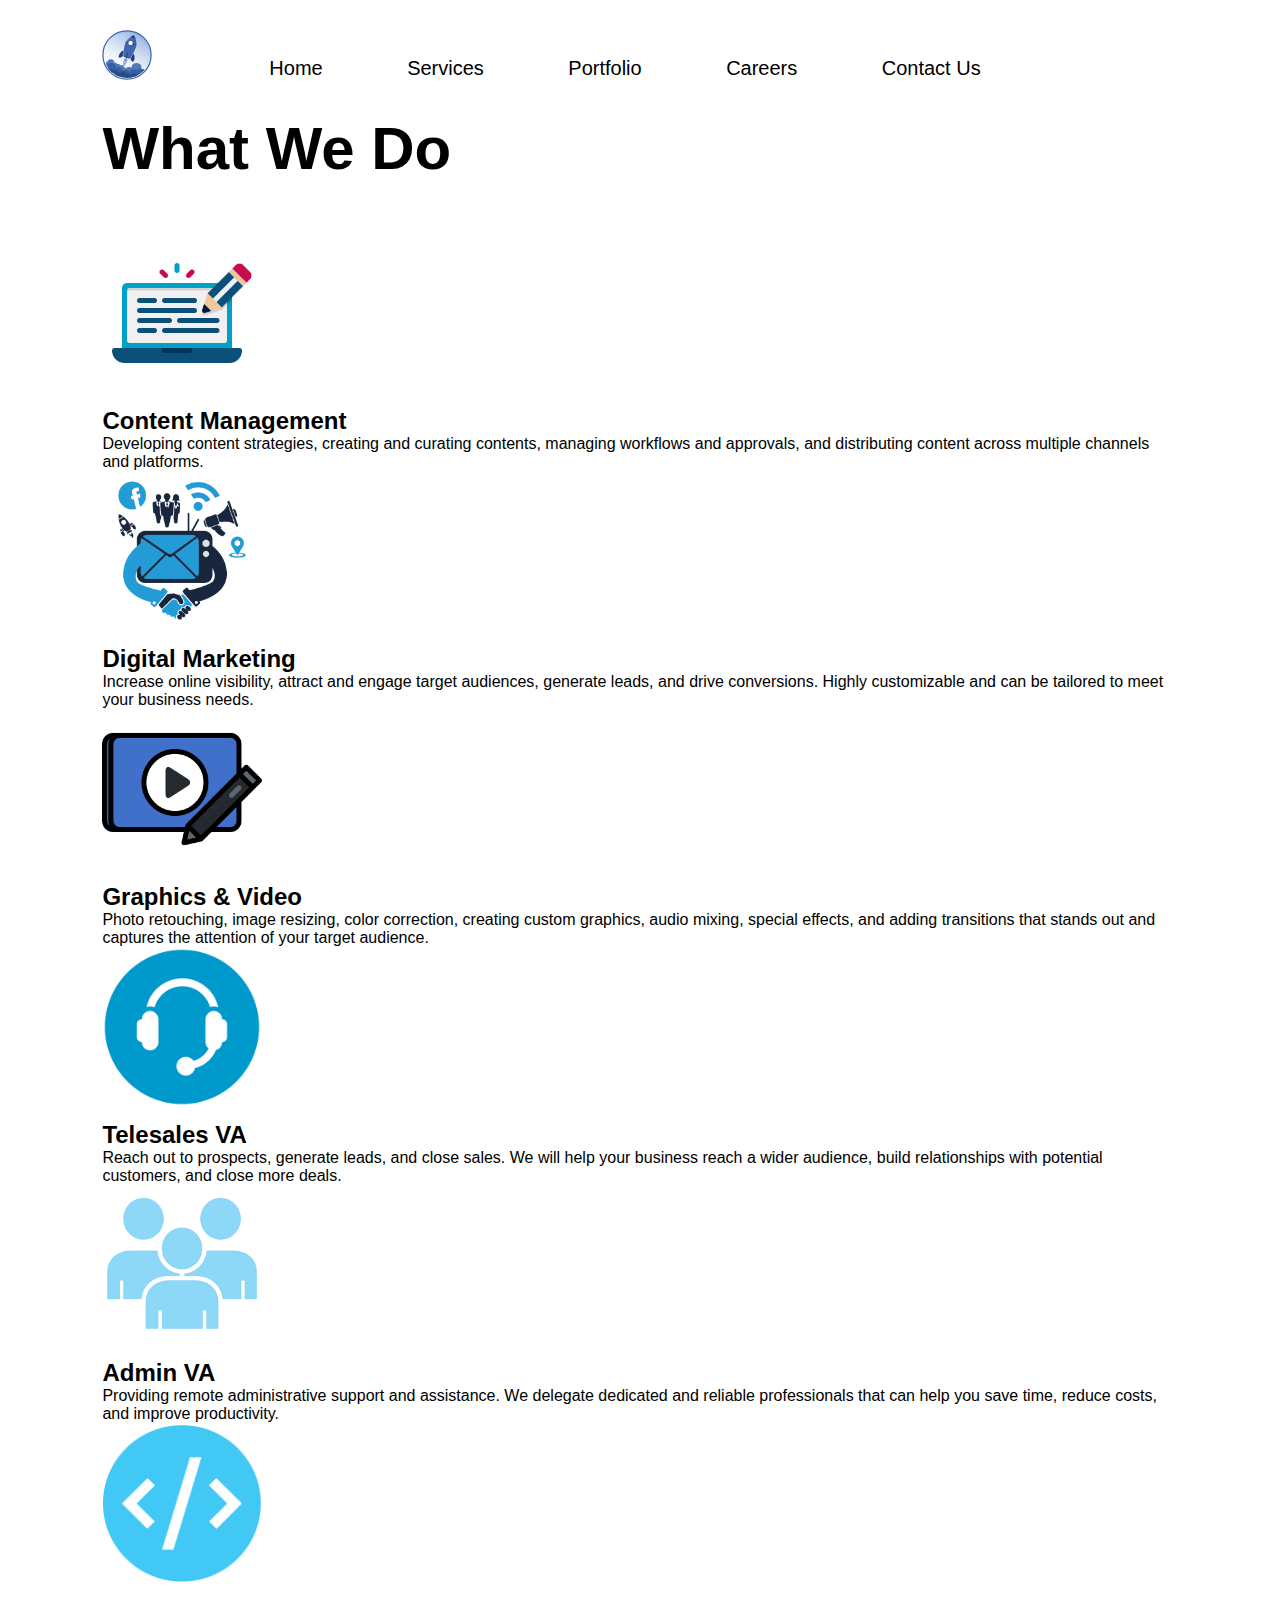
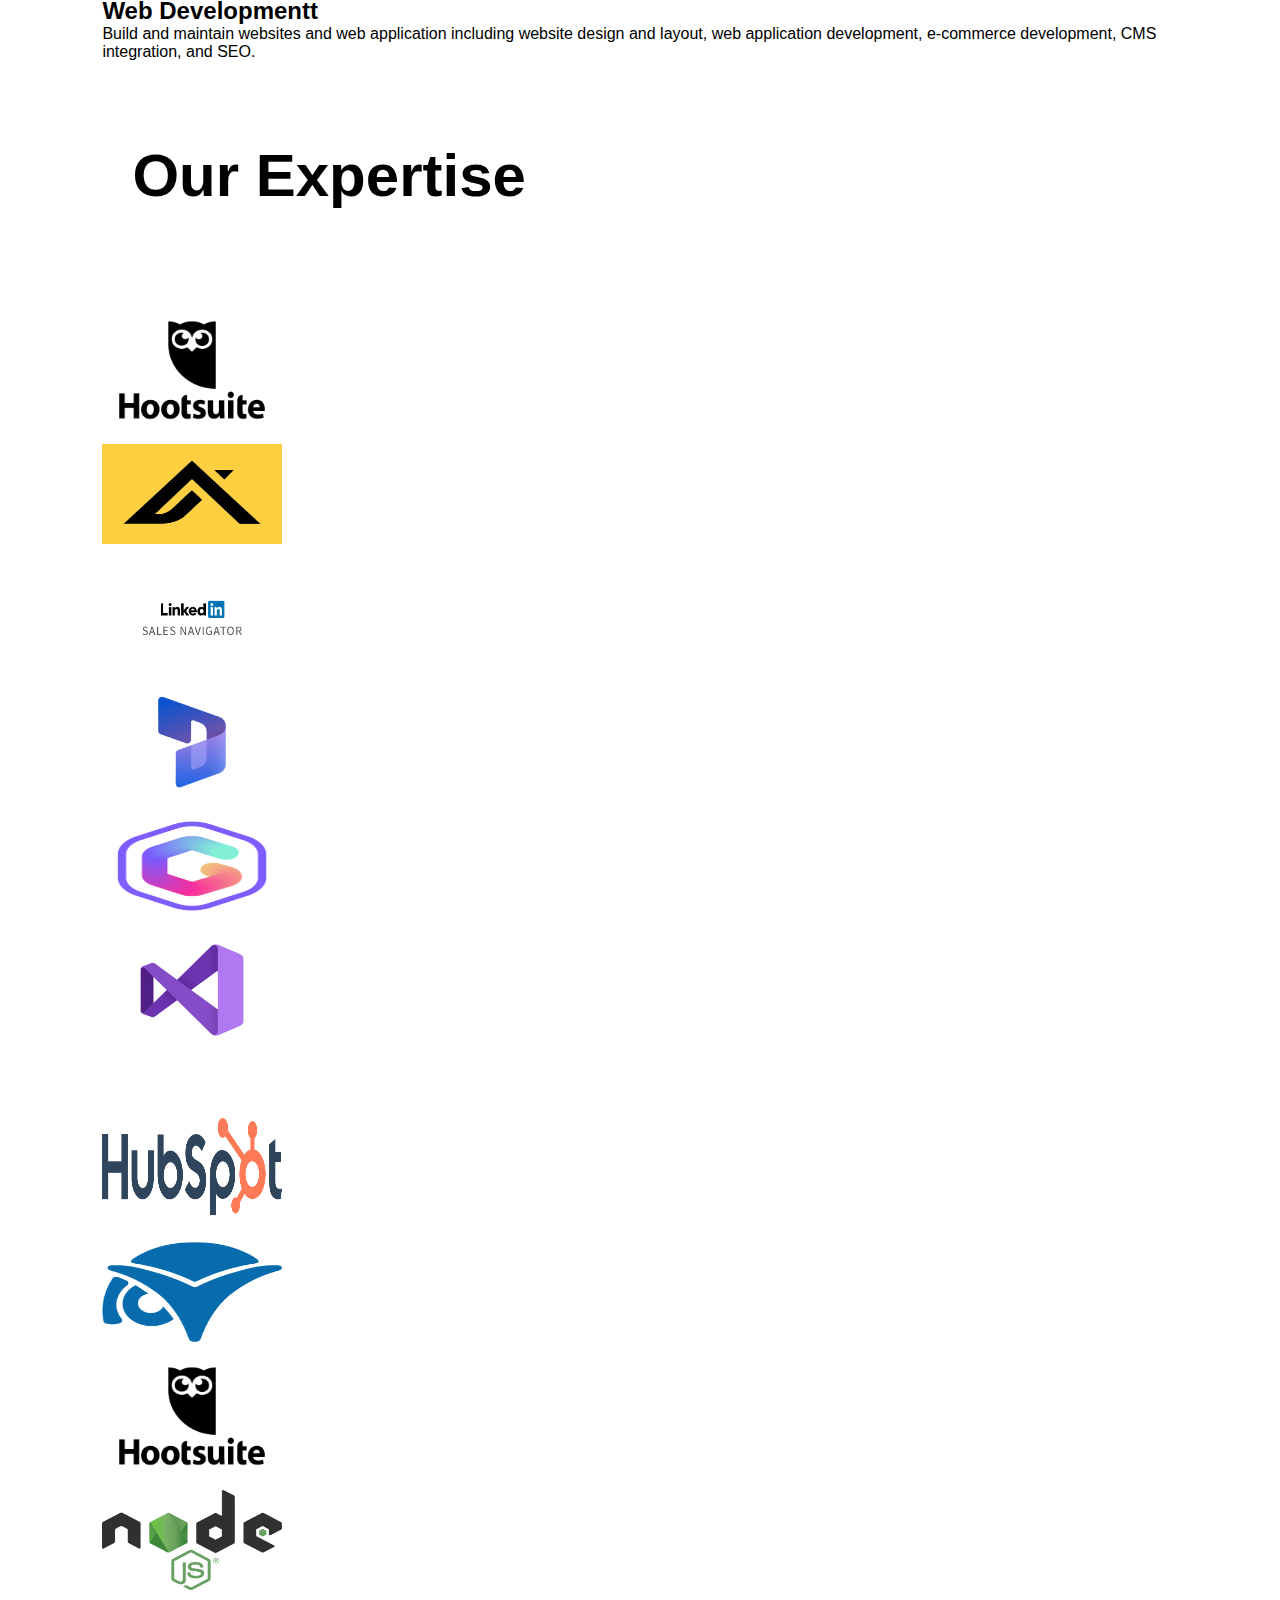
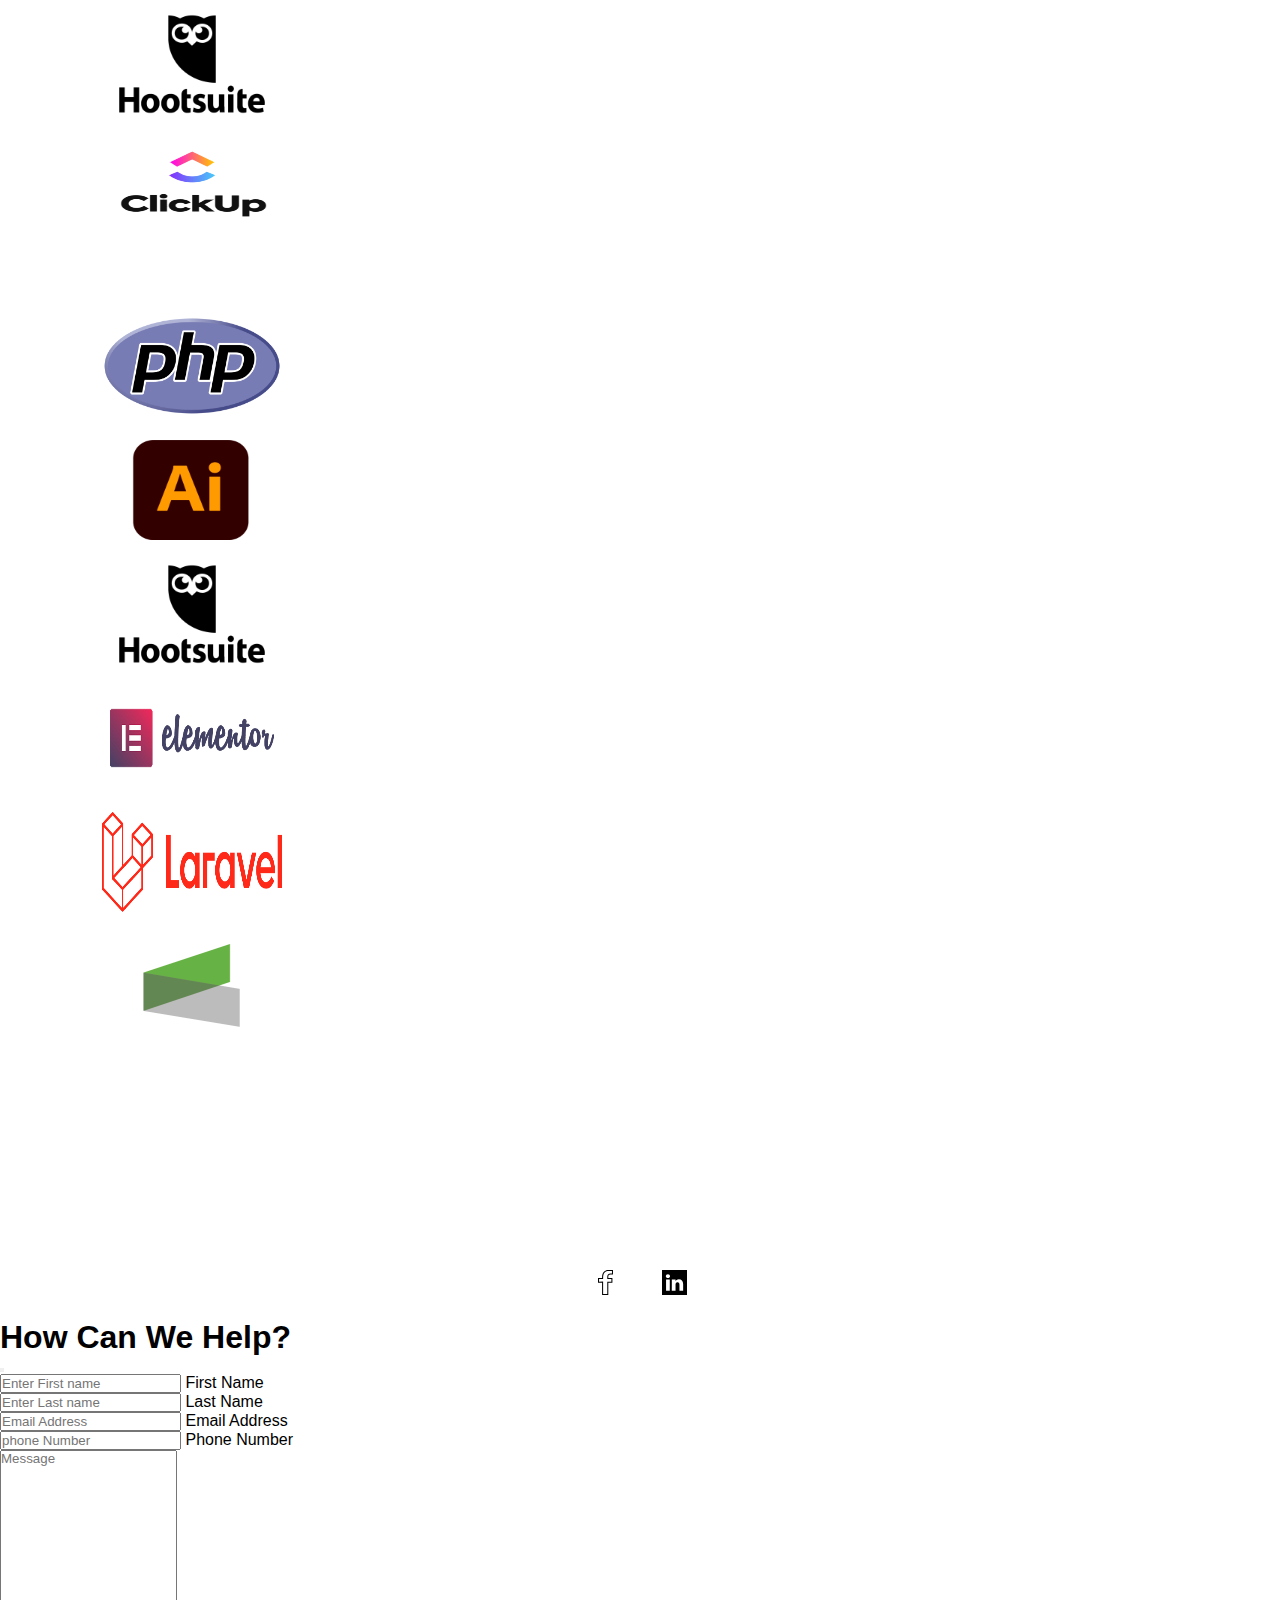
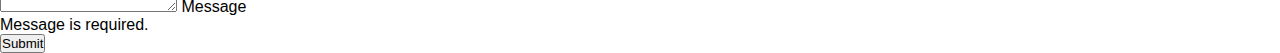
<file: ourServices.html>
<!DOCTYPE html>
<html lang="en">
<head>
    <meta charset="UTF-8">
    <meta http-equiv="X-UA-Compatible" content="IE=edge">
    <meta name="viewport" content="width=device-width, initial-scale=1.0">
    <link href="https://cdn.jsdelivr.net/npm/bootstrap@5.3.0-alpha1/dist/css/bootstrap.min.css" rel="stylesheet" integrity="sha384-GLhlTQ8iRABdZLl6O3oVMWSktQOp6b7In1Zl3/Jr59b6EGGoI1aFkw7cmDA6j6gD" crossorigin="anonymous">
    <script src="https://cdn.jsdelivr.net/npm/bootstrap@5.3.0-alpha1/dist/js/bootstrap.bundle.min.js" integrity="sha384-w76AqPfDkMBDXo30jS1Sgez6pr3x5MlQ1ZAGC+nuZB+EYdgRZgiwxhTBTkF7CXvN" crossorigin="anonymous"></script>
    <link rel="stylesheet" href="styleservices.css">
    
    <title>Blue Rocket Studio</title>
</head>
<body>

        <div class="container-fluid">
            <div class="navbar">
               <a href="index.html"><img src="Images/BRLOGO.svg" class="logo"> </a> 
                <nav>
                        <ul id="menulist">
                            <li><a href="index.html">Home</a></li>
                            <li><a href="ourServices.html">Services</a></li>
                            <li><a href="porfolio.html">Portfolio</a></li>
                            <li><a href="careers.html">Careers</a></li>
                            <li><a href="ContactUs.html">Contact Us</a></li>
                        </ul>
                </nav>
                <img src="Images/RocketIcon2.png" class="menu-icon" onclick="togglemenu()">
       
            </div>



            <div class="main text-center mt-5">
                <h1> What We Do</h1>
            </div>



            <div class="container mt-4 mb-5 d-flex justify-content-center">
                <div class="row g-0">
       
                        <div class="col-md-4 border-right">
                            <div class="cards" data-bs-toggle="modal" data-bs-target="#contactForm">
                                    <div class="first bg-white p-4 text-center">
                                        <img class="smIcons" src="Icons/content.png"/>
                    
                                        <h5>Content Management</h5>
                                            <p class="line1">Developing content strategies, creating and curating contents, managing workflows and approvals, and distributing content across multiple channels and platforms.</p>
                                        
                                    </div>
                                </div>
                                
                            </div>
            
                            <div class="col-md-4 border-right">
                                <div class="cards" data-bs-toggle="modal" data-bs-target="#contactForm">
                                        <div class=" second bg-white p-4 text-center">
                                            <img class="smIcons" src="Icons/marketing.png"/>
                    
                                        <h5>Digital Marketing</h5>
                                        <p class="line2">Increase online visibility, attract and engage target audiences, generate leads, and drive conversions. Highly customizable and can be tailored to meet your business needs.</p>
                                        
                                    </div>
                                </div>
                    
                            </div>
                    
                            <div class="col-md-4">
                    
                                    <div class="cards" data-bs-toggle="modal" data-bs-target="#contactForm">
                                        <div class=" third bg-white p-4 text-center">
                                            <img class="smIcons" src="Icons/videoediting.png"/>
                                        <h5>Graphics & Video</h5>
                                        <p class="line3">Photo retouching, image resizing, color correction, creating custom graphics, audio mixing, special effects, and adding transitions that stands out and captures the attention of your target audience.</p>
                                        </div>
                                    </div>
                    
                            </div>

                            <div class="col-md-4 border-right">
                                <div class="cards" data-bs-toggle="modal" data-bs-target="#contactForm">
                                        <div class="first bg-white p-4 text-center">
                                            <img class="smIcons" src="Icons/telesales.png"/>
                        
                                            <h5>Telesales VA</h5>
                                                <p class="line1">Reach out to prospects, generate leads, and close sales. We will help your business reach a wider audience, build relationships with potential customers, and close more deals.</p>
                                            
                                        </div>
                                    </div>
                                    
                                </div>
                
                                <div class="col-md-4 border-right">
                                    <div class="cards" data-bs-toggle="modal" data-bs-target="#contactForm">
                                            <div class=" second bg-white p-4 text-center">
                                                <img class="smIcons" src="Icons/va.png"/>
                        
                                            <h5>Admin VA</h5>
                                            <p class="line2">Providing remote administrative support and assistance. We delegate dedicated and reliable professionals that can help you save time, reduce costs, and improve productivity.</p>
                                            
                                        </div>
                                    </div>
                        
                                </div>
                        
                                <div class="col-md-4">
                        
                                        <div class="cards" data-bs-toggle="modal" data-bs-target="#contactForm">
                                            <div class=" third bg-white p-4 text-center">
                                                <img class="smIcons" src="Icons/webdev.png"/>
                                            <h5>Web Developmentt</h5>
                                            <p class="line3">Build and maintain websites and web application including website design and layout, web application development, e-commerce development, CMS integration, and SEO.</p>
                                            </div>
                                        </div>
                        
                                </div>



                 </div>

            </div>


                    <div class="row pt-3 text-center" ><h1 id="service"> Our Expertise</h1></div> 

                    <div class="row rows" >
                        <div class="col col-sm col-md-4 col-lg col-xl align-self-center text-center"> <div class="wrapper">
                            <img src="Icons/Hootsuite.png" id="icons"></div>
                        </div>
                        <div class="col col-sm col-md-4 col-lg col-xl align-self-center text-center"> <div class="wrapper">
                            <img src="Icons/Apollo.png" id="icons"></div>
                        </div>
                        <div class="col col-sm col-md-4 col-lg col-xl align-self-center text-center"> <div class="wrapper">
                            <img src="Icons/salesnav.png" id="icons"></div>
                        </div>
                        <div class="col col-sm col-md-4 col-lg col-xl align-self-center text-center"> <div class="wrapper">
                            <img src="Icons/Dynamics.png" id="icons"></div>
                        </div>
                        <div class="col col-sm col-md-4 col-lg col-xl align-self-center text-center"> <div class="wrapper">
                            <img src="Icons/glasshive.png" id="icons"></div>
                        </div>
                        <div class="col col-sm col-md-4 col-lg col-xl align-self-center text-center"> <div class="wrapper">
                            <img src="Icons/vs.png" id="icons"></div>
                        </div>
                        
                    </div>

                    <br> <br> <br>
                    <div class="row rows" >
                        <div class="col col-sm col-md-4 col-lg align-self-center text-center"> <div class="wrapper">
                            <img src="Icons/Hubspot.png" id="icons"></div>
                        </div>
                        <div class="col col-sm col-md-4 col-lg align-self-center text-center"> <div class="wrapper">
                            <img src="Icons/connect.png" id="icons"></div>
                        </div>
                        <div class="col col-sm col-md-4 col-lg align-self-center text-center"> <div class="wrapper">
                            <img src="Icons/Hootsuite.png" id="icons"></div>
                        </div>
                        <div class="col col-sm col-md-4 col-lg align-self-center text-center"> <div class="wrapper">
                            <img src="Icons/Node.png" id="icons"></div>
                        </div>
                        <div class="col col-sm col-md-4 col-lg align-self-center text-center"> <div class="wrapper">
                            <img src="Icons/Hootsuite.png" id="icons"></div>
                        </div>
                        <div class="col col-sm col-md-4 col-lg align-self-center text-center"> <div class="wrapper">
                            <img src="Icons/Clickup.png" id="icons"></div>
                        </div>
                        
                    </div>
                    <br> <br> <br>

                    <div class="row rows" >
                        <div class="col col-sm col-md-4 col-lg align-self-center text-center"> <div class="wrapper">
                            <img src="Icons/php.png" id="icons"></div>
                        </div>
                        <div class="col col-sm col-md-4 col-lg align-self-center text-center"> <div class="wrapper">
                            <img src="Icons/Illustrator.png" id="icons"></div>
                        </div>
                        <div class="col col-sm col-md-4 col-lg align-self-center text-center"> <div class="wrapper">
                            <img src="Icons/Hootsuite.png" id="icons"></div>
                        </div>
                        <div class="col col-sm col-md-4 col-lg align-self-center text-center"> <div class="wrapper">
                            <img src="Icons/elementor.png" id="icons"></div>
                        </div>
                        <div class="col col-sm col-md-4 col-lg align-self-center text-center"> <div class="wrapper">
                            <img src="Icons/Laravel.png" id="icons"></div>
                        </div>
                        <div class="col col-sm col-md-4 col-lg align-self-center text-center"> <div class="wrapper">
                            <img src="Icons/infusionsoft.png" id="icons"></div>
                        </div>
                        
                    </div>


        </div>

        <div class="socials">
            <a href="https://www.facebook.com/bluerocketstudio" target="_blank"><img src="Icons/fb.svg"></a>
            <a href="https://www.linkedin.com/company/blue-rocket-studios/" target="_blank"><img src="Icons/linkedin.svg"></a>

            
        </div>


         <!-- Modal -->
         <div class="modal fade" id="contactForm" tabindex="-1" aria-labelledby="contactFormLabel" aria-hidden="true">
            <div class="modal-dialog modal-xl">
            <div class="modal-content">
                <div class="modal-header">
                <h1 class="modal-title fs-5" id="contactFormLabel">How Can We Help?</h1>
                <button type="button" class="btn-close" data-bs-dismiss="modal" aria-label="Close"></button>
                </div>
                <div class="modal-body">
                    <form id="contactForm" class="form-control">
                            
                        <!-- Name Input -->
                        <div class="form-floating mb-3">
                            <input type="text" id= "firstname" class="form-control" placeholder="Enter First name" required>
                            <label for="firstname">First Name</label>

                        </div>

                        <div class="form-floating mb-3">
                            <input type="text" id= "lastname" class="form-control" placeholder="Enter Last name" required>
                            <label for="lastname">Last Name</label>
                        </div>

                        <!-- Email Input -->
                        <div class="form-floating mb-2">
                            <input class="form-control" id="emailAddress" type="email" placeholder="Email Address" required/>
                            <label for="emailAddress">Email Address</label>
                        </div>
                        
                        <!-- Number Input -->
                        <div class="form-floating mb-3">
                            <input class="form-control" id="emailAddress" type="number" placeholder="phone Number" required/>
                            <label for="emailAddress">Phone Number</label>
                        </div>

                        <!-- Message Input -->
                        <div class="form-floating mb-3">
                            <textarea class="form-control" id="message" type="text" placeholder="Message" style="height: 10rem;" data-sb-validations="required"></textarea>
                            <label for="message">Message</label>
                            <div class="invalid-feedback" data-sb-feedback="message:required">Message is required.</div>
                        </div>
                        

                        <!-- Submit button -->
                        <div class="d-grid">
                            <button class="btn btn-primary btn-lg" id="submitButton" type="submit">Submit</button>
                        </div>
                        </form>
                        <!-- End of contact form -->

                </div>
                <div class="modal-footer text-center" style="background-color:#3786e6; justify-content: center;">

                </div>
            </div>
            </div>
        </div>




        <script>
            var menulist = document.getElementById("menulist");
            menulist.style.maxHeight = "0px";

            function togglemenu(){
                if(menulist.style.maxHeight == "0px"){
                    
                    menulist.style.maxHeight = "200px"
                }
                else{
                    menulist.style.maxHeight = "0px"
                }
            }

        </script>


</body>
</html>
</file>
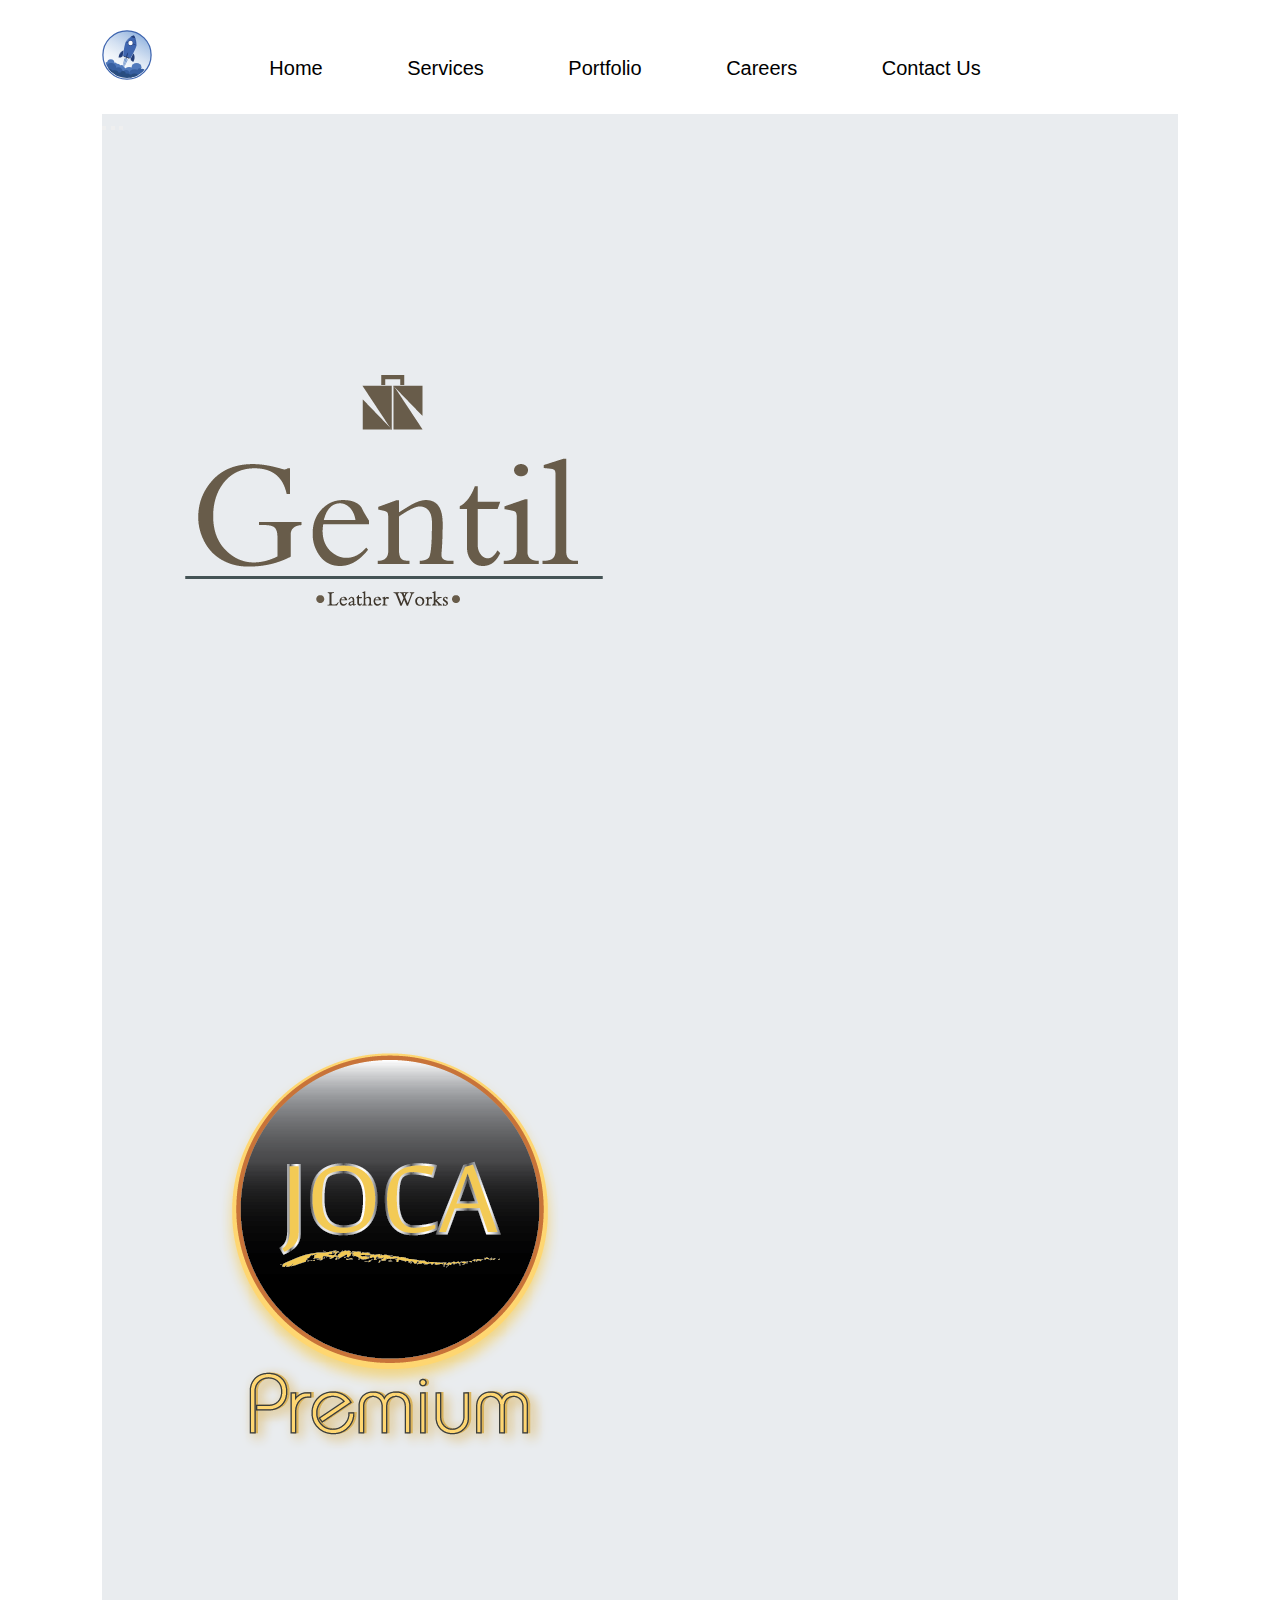
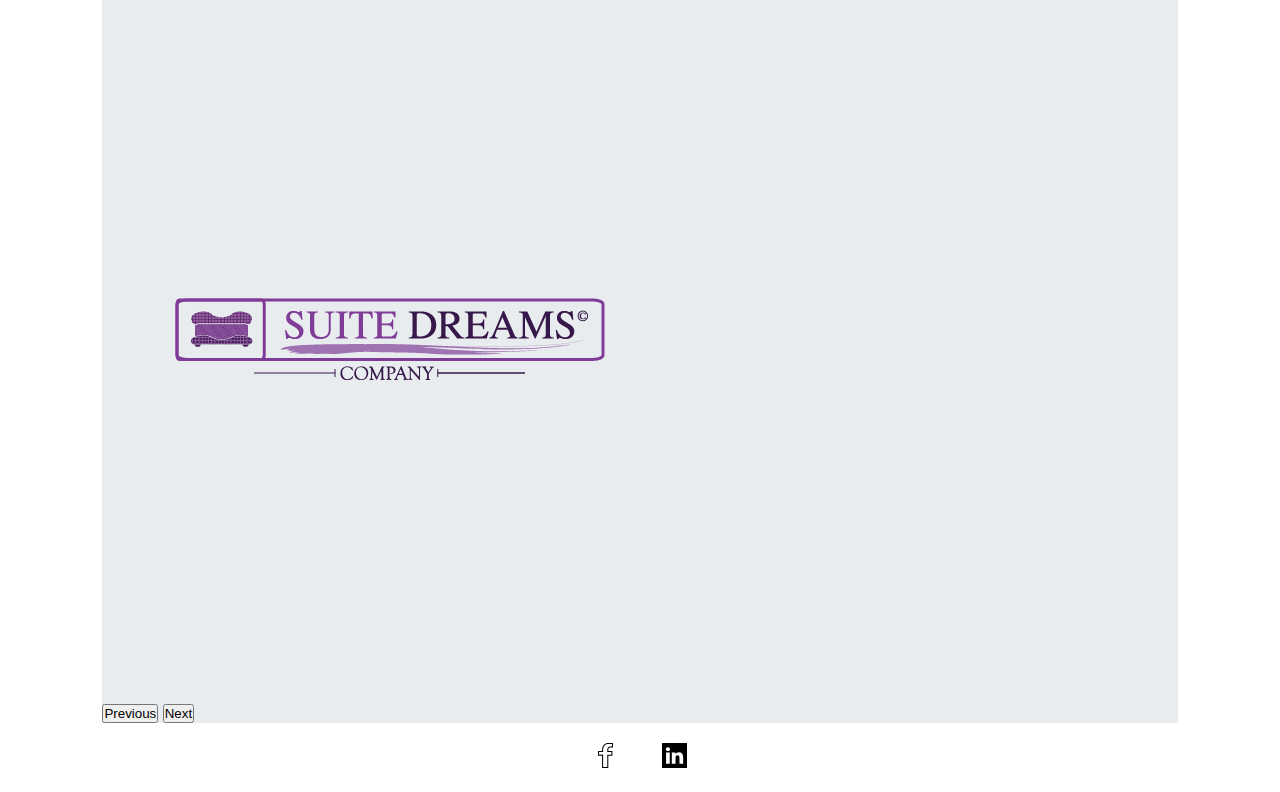
<file: porfolio.html>
<!DOCTYPE html>
<html lang="en">
<head>
    <meta charset="UTF-8">
    <meta http-equiv="X-UA-Compatible" content="IE=edge">
    <meta name="viewport" content="width=device-width, initial-scale=1.0">
    <link href="https://cdn.jsdelivr.net/npm/bootstrap@5.3.0-alpha1/dist/css/bootstrap.min.css" rel="stylesheet" integrity="sha384-GLhlTQ8iRABdZLl6O3oVMWSktQOp6b7In1Zl3/Jr59b6EGGoI1aFkw7cmDA6j6gD" crossorigin="anonymous">
    <script src="https://cdn.jsdelivr.net/npm/bootstrap@5.3.0-alpha1/dist/js/bootstrap.bundle.min.js" integrity="sha384-w76AqPfDkMBDXo30jS1Sgez6pr3x5MlQ1ZAGC+nuZB+EYdgRZgiwxhTBTkF7CXvN" crossorigin="anonymous"></script>
    <link rel="stylesheet" href="portfolioCSS.css">
    
    <title>Document</title>
</head>
<body>

        <div class="container-fluid">
            <div class="navbar">
                <a href="index.html"><img src="Images/BRLOGO.svg" class="logo"> </a> 
                 <nav>
                         <ul id="menulist">
                             <li><a href="index.html">Home</a></li>
                             <li><a href="ourServices.html">Services</a></li>
                             <li><a href="porfolio.html">Portfolio</a></li>
                             <li><a href="careers.html">Careers</a></li>
                             <li><a href="ContactUs.html">Contact Us</a></li>
                         </ul>
                 </nav>
                 <img src="Images/RocketIcon2.png" class="menu-icon" onclick="togglemenu()">
        
             </div>

             <div class="container mt-4 mb-5 d-flex justify-content-center">
                <div id="carouselExampleIndicators" class="carousel slide" data-bs-ride="true">
                    <div class="carousel-indicators">
                      <button type="button" data-bs-target="#carouselExampleIndicators" data-bs-slide-to="0" class="active" aria-current="true" aria-label="Slide 1"></button>
                      <button type="button" data-bs-target="#carouselExampleIndicators" data-bs-slide-to="1" aria-label="Slide 2"></button>
                      <button type="button" data-bs-target="#carouselExampleIndicators" data-bs-slide-to="2" aria-label="Slide 3"></button>

                    </div>
                    <div class="carousel-inner">
                      <div class="carousel-item active">
                        <img src="Images/gentil.png" class="d-block" alt="...">
                      </div>
                      <div class="carousel-item">
                        <img src="Images/joca.png" class="d-block" alt="...">
                      </div>
                      <div class="carousel-item">
                        <img src="Images/suite.png" class="d-block" alt="...">
                      </div>
                    </div>
                    <button class="carousel-control-prev" type="button" data-bs-target="#carouselExampleIndicators" data-bs-slide="prev">
                      <span class="carousel-control-prev-icon" aria-hidden="true"></span>
                      <span class="visually-hidden">Previous</span>
                    </button>
                    <button class="carousel-control-next" type="button" data-bs-target="#carouselExampleIndicators" data-bs-slide="next">
                      <span class="carousel-control-next-icon" aria-hidden="true"></span>
                      <span class="visually-hidden">Next</span>
                    </button>
                  </div>
        </div>
       





             




            <div class="socials">
                <a href="https://www.facebook.com/bluerocketstudio" target="_blank"><img src="Icons/fb.svg"></a>
                <a href="https://www.linkedin.com/company/blue-rocket-studios/" target="_blank"><img src="Icons/linkedin.svg"></a>

                
            </div>

           
    



        </div>


        <script>
            var menulist = document.getElementById("menulist");
            menulist.style.maxHeight = "0px";

            function togglemenu(){
                if(menulist.style.maxHeight == "0px"){
                    
                    menulist.style.maxHeight = "200px"
                }
                else{
                    menulist.style.maxHeight = "0px"
                }
            }

        </script>


</body>
</html>
</file>
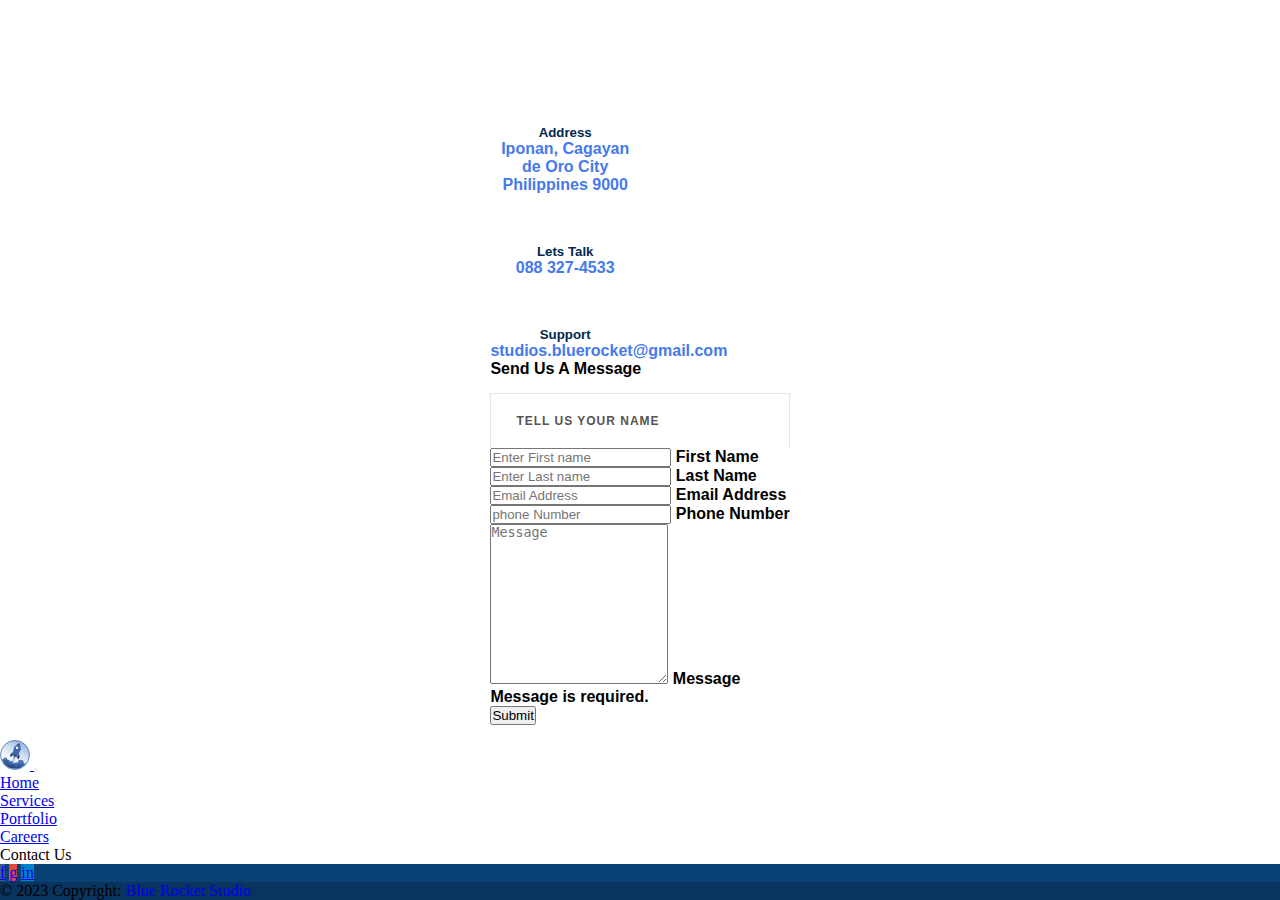
<file: test.html>
<!DOCTYPE html>
<html lang="en">
<head>
    <meta charset="UTF-8">
    <meta http-equiv="X-UA-Compatible" content="IE=edge">
    <meta name="viewport" content="width=device-width, initial-scale=1.0">
    <link href="https://cdn.jsdelivr.net/npm/bootstrap@5.3.0-alpha1/dist/css/bootstrap.min.css" rel="stylesheet" integrity="sha384-GLhlTQ8iRABdZLl6O3oVMWSktQOp6b7In1Zl3/Jr59b6EGGoI1aFkw7cmDA6j6gD" crossorigin="anonymous">
    <script src="https://cdn.jsdelivr.net/npm/bootstrap@5.3.0-alpha1/dist/js/bootstrap.bundle.min.js" integrity="sha384-w76AqPfDkMBDXo30jS1Sgez6pr3x5MlQ1ZAGC+nuZB+EYdgRZgiwxhTBTkF7CXvN" crossorigin="anonymous"></script>
    <title>Blue Rocket Studio</title>

    <style>
         #row{
            width: 100%;
            min-height: 80vh;
            display: flex;
            flex-wrap: wrap;
            justify-content: center;
            align-items: center;
            padding: 15px;
            font-family: Poppins-Regular,sans-serif;
            font-weight: bold;
            
        }

        form{
            font-family: Poppins-Regular,sans-serif;
            
            
        }
        #info{

            text-align: center;
            
            
        }
        #address{
            margin-top: 110px;
        }
        h5{
            margin-top: 50px;
            font-weight: bolder;
            color: rgb(0, 39, 78);
        }
        p{
            color: #457aec;
            
        }
        .bg-image{
            background-image: url("brs.png");
            background-size: contain;
            background-repeat: no-repeat;
            background-size: 970px;
            width: 50%;
            background-position:bottom;

              
        }
        .label-input100{
            font-family: Poppins-Regular,sans-serif;
            font-size: 12px;
            color: #555;
            line-height: 1.5;
            letter-spacing: 1px;
            display: flex;
            align-items: center;
            width: 100%;
            min-height: 55px;
            border: 1px solid #e6e6e6;
            border-bottom: none;
            padding: 10px 25px;
            margin-top: 15px;
            margin-bottom: 0;
        }
        * {
            margin: 0;
            padding: 0;
            box-sizing: border-box;
        }
        .socials{
            height: 100px;
            width: 180px;
            display: inline;
        }
        #list{
            display: inline;
        }
        #service-list{
          display: flex;
          flex-wrap: wrap;  
        }
        html {
            scroll-behavior: smooth;
         }
    

      

    </style>

</head>
<body>

                    <!-- Form -->

                    <div class="container-fluid px-5 my-5">
                        <div class="row justify-content-center bg-danger" id="row">
                        <div class="col-xl-10">
                            <div class="card border-0 rounded-3 shadow-lg overflow-hidden">
                            <div class="card-body p-0">
                                <div class="row g-0">

                                <div id="info" class="col-sm-6 d-none d-sm-block bg-image">
                                    <h5 id="address">Address</h5>
                                    <p>Iponan, Cagayan de Oro City <br>
                                        Philippines 9000</p>

                                    <h5>Lets Talk</h5>
                                    <p>088 327-4533</p>

                                    <h5>Support</h5>
                                    <p>studios.bluerocket@gmail.com</p>

                                </div>
                                <div class="col-sm-6 p-4">
                                    <div class="text-center">
                                    <div class="h3 fw-light">Send Us A Message</div>
                                    
                                    </div>
                    
                    
                                    <form id="contactForm" class="form-control">
                    
                                    <!-- Name Input -->
                                    <label class="label-input100">TELL US YOUR NAME</label>
                                    <div class="form-floating mb-3">
                                        <input type="text" id= "firstname" class="form-control" placeholder="Enter First name">
                                        <label for="firstname">First Name</label>

                                    </div>

                                    <div class="form-floating mb-3">
                                        <input type="text" id= "lastname" class="form-control" placeholder="Enter Last name">
                                        <label for="lastname">Last Name</label>
                                    </div>
                    
                                    <!-- Email Input -->
                                    <div class="form-floating mb-2">
                                        <input class="form-control" id="emailAddress" type="email" placeholder="Email Address" />
                                        <label for="emailAddress">Email Address</label>
                                    </div>
                                    
                                    <!-- Number Input -->
                                    <div class="form-floating mb-3">
                                        <input class="form-control" id="emailAddress" type="number" placeholder="phone Number"/>
                                        <label for="emailAddress">Phone Number</label>
                                    </div>

                                    <!-- Message Input -->
                                    <div class="form-floating mb-3">
                                        <textarea class="form-control" id="message" type="text" placeholder="Message" style="height: 10rem;" data-sb-validations="required"></textarea>
                                        <label for="message">Message</label>
                                        <div class="invalid-feedback" data-sb-feedback="message:required">Message is required.</div>
                                    </div>
                                    
                    
                                    <!-- Submit button -->
                                    <div class="d-grid">
                                        <button class="btn btn-primary btn-lg disabled" id="submitButton" type="submit">Submit</button>
                                    </div>
                                    </form>
                                    <!-- End of contact form -->
                    
                                </div>
                                </div>
                    
                            </div>
                            </div>
                        </div>
                        </div>
                    </div>



                  <!--  Navigation  -->
                  <nav class="navbar fixed-top navbar-expand-lg navbar-light bg-light mb-3">
                        <div class="container-fluid">
                            <a class="navbar-brand" href="#"> <img src="Images/BRLOGO.svg" width="30" height="30"> </a>
                            <button class="navbar-toggler" type="button" data-bs-toggle="collapse" data-bs-target="#navbarNav" aria-controls="navbarNav" aria-expanded="false" aria-label="Toggle navigation">
                                <span class="navbar-toggler-icon"></span>
                            </button>
                            <div class="collapse navbar-collapse justify-content-center" id="navbarNav">
                                <ul class="navbar-nav">
                                    <li class="nav-item px-5">
                                        <a class="nav-link active" aria-current="page" href="index.html">Home</a>
                                    </li>
                                <li class="nav-item px-5">
                                    <a class="nav-link" href="Services.html">Services</a>
                                </li>
                                <li class="nav-item px-5">
                                    <a class="nav-link" href="#">Portfolio</a>
                                </li>
                                <li class="nav-item px-5">
                                    <a class="nav-link" href="JobBoard.html">Careers</a>
                                </li>
                                <li class="nav-item px-5 disabled" href="ContactUs.html">
                                    <a class="nav-link">Contact Us</a>
                                </li>
                                </ul>
                            </div>
                        </div>
                  </nav>

<!--  Footer  -->
                            
<footer class="text-center text-white" style="background-color: #0a4275;">
                  
    <div class="container p-4">
      
        
      <a
      class="btn text-white btn-floating m-1"
      style="background-color: #3b5998;"
      href="#!"
      role="button"
      >f<i class="fab fa-facebook-f"></i
    ></a>

    <!-- Google -->
    <a
      class="btn text-white btn-floating m-1"
      style="background-color: #dd4b39;"
      href="#!"
      role="button"
      >g<i class="fab fa-google"></i
    ></a>

    <!-- Linkedin -->
    <a
      class="btn text-white btn-floating m-1"
      style="background-color: #0082ca;"
      href="#!"
      role="button"
      >in<i class="fab fa-linkedin-in"></i
    ></a>
        
       
    </div>
   
    
    <div class="text-center p-3" style="background-color: rgba(0, 0, 0, 0.2);">
        © 2023 Copyright:
        <a class="text-white" href="index.html" style="text-decoration: none;">Blue Rocket Studio</a>
    </div>
   
    </footer>
    
</body>
</html>
</file>
<file: stylecss.css>
*{
    margin: 0;
    padding: 0;
    font-family: sans-serif;
}
html{
    scroll-behavior: smooth;
}
.container-fluid{
    width: 100%;
    min-height: 100vh;
    padding-left: 8%;
    padding-right: 8%;
    box-sizing: border-box;
    overflow: hidden;

}
.navbar{
    width: 100%;
    display: flex;
    align-items: center;
}
.logo{
    width: 50px;
    cursor: pointer;
    margin: 30px 0;
}
.menu-icon{
    width: 30px;
    cursor: pointer;
    display: none;
}
nav{
    flex: 1;
    text-align: center;
}
nav ul li{
    list-style: none;
    display: inline-block;
    margin-right: 80px;
}
nav ul li a{
    text-decoration: none;
    color: #000;
    font-size: 20px;

}
nav ul li a:hover{
    text-decoration: none;
    color: #044deb;
    font-size: 20px;
}
.row{
    display: flex;
    justify-content: space-between;
    align-items: center;
    margin: 70px 0;
}

.col-1{
    flex-basis: 40%;
    position: relative;
    display: flex;
    align-items: center;

}
.main{
    width:80%;
}
.col-2{
    flex-basis: 60%;
    position: relative;
    text-align: center;
    padding-top: 70px;
    right: 0;
    top: 0%;
    background: #3786e6;
    border-radius: 20px 0 0 20px;
    height: 100%;
    width: 100%;
    z-index: -1;
    transform: translateX(150px);

}
.col-2 h1{
    font-size: 100px;
    font-weight: 800;
    font-family:sans-serif;
    line-height: 80px;
    text-align: center;
    color: white;
}
.col-2 p{
    font-size: 24px;
    font-weight: 100;
    margin-top: 40px;
    text-align: left;
    margin-right: 40px;
    margin-left: 40px;
    color: white;
    

}



.btnLearn{
    text-align: center;
    margin-top: 80px;
    padding-bottom: 20px;
    transform: translateX(10px);
}
.btnLearn button{
    width: 140px;
    padding: 12px 10px;
    border: 0;
    border-radius: 6px;
    text-align: center;
    margin-bottom: 20px;
    margin-right: 20px;
}
.about{
    display: flex;
    justify-content: space-between;
    align-items: center;
    margin-top: 300px;
    margin-bottom: 100px;
}
.cols-left{
    flex-basis: 20%;
    position: relative;
    display: flex;
    align-items: center;
    

}
.bg-image{
    background-image: url("brs.png");
    background-size:cover;

}
.col-left h1{
    font-weight: bold;
}

.col-right{
    flex-basis: 100%;
    position: relative;
    text-align: center;

}
.col-left img{
    width: 80%;
}
.about p{
    font-size: 24px;
    font-weight: 100;
    text-align: justify;
}

.socials img{
    height: 25px;
    margin: 20px;
    cursor: pointer;
}
.socials{
    text-align: center;
}

@media only screen and (max-width: 700px){
    nav ul{
        width: 100%;
        background: #3786e6;
        position: absolute;
        top: 75px;
        z-index: 2;
        font-size: 14px;
    }
    nav ul li{
        display: block;
        margin-top: 10px;
        margin-bottom: 10px;

    }
    nav ul li a{
        color: #fff;
    }
    .menu-icon{
        display: block;
    }
    #menulist{
        overflow: hidden;
        transition: 0.5s;

    }
}
</file>
<file: style.css>
*{
    margin: 0;
    padding: 0;
    font-family: sans-serif;
}
html{
    scroll-behavior: smooth;
}
.container-fluid{
    width: 100%;
    min-height: 100vh;
    padding-left: 8%;
    padding-right: 8%;
    box-sizing: border-box;
    overflow: hidden;

}
.navbar{
    width: 100%;
    display: flex;
    align-items: center;
}
.logo{
    width: 50px;
    cursor: pointer;
    margin: 30px 0;
}
.menu-icon{
    width: 30px;
    cursor: pointer;
    display: none;
}
nav{
    flex: 1;
    text-align: center;
}
nav ul li{
    list-style: none;
    display: inline-block;
    margin-right: 80px;
}
nav ul li a{
    text-decoration: none;
    color: #000;
    font-size: 20px;

}
nav ul li a:hover{
    text-decoration: none;
    color: #044deb;
    font-size: 20px;
}
.row{
    display: flex;
    width: 100%;

}
.socials img{
    height: 25px;
    margin: 20px;
    cursor: pointer;
}
.socials{
    text-align: center;
    position: absolute;
    width: 100%;
    margin-top: auto;
    overflow: hidden;
}

.careerRow{
    margin: 50px;
    display: flex;
    justify-content: center;
}
.careerRow h1{
    font-family: "Montserrat",sans-serif;
    font-size: 60px;
    font-weight: 600;
}
.accordion{
    height: auto;
    overflow: auto;
}
.accordion-button{
    justify-content: center;
    font-family: "Montserrat",sans-serif;
    font-size: 40px;
}
.list-unstyled{
    line-height: 35px;
    font-family: "Montserrat",sans-serif;
    font-size: medium;
}



@media only screen and (max-width: 700px){
    nav ul{
        width: 100%;
        background: #3786e6;
        position: absolute;
        top: 75px;
        z-index: 2;
        font-size: 14px;
    }
    nav ul li{
        display: block;
        margin-top: 10px;
        margin-bottom: 10px;

    }
    nav ul li a{
        color: #fff;
    }
    .menu-icon{
        display: block;
    }
    #menulist{
        overflow: hidden;
        transition: 0.5s;

    }
}
</file>
<file: contactstyle.css>
*{
    margin: 0;
    padding: 0;
    font-family: sans-serif;
}
html{
    scroll-behavior: smooth;
}
.container-fluid{
    width: 100%;
    min-height: 70vh;
    padding-left: 8%;
    padding-right: 8%;
    box-sizing: border-box;
    overflow: hidden;

}
.row{
    display: flex;
    justify-content: space-between;
    align-items: center;
    margin: 20px 0;
}
.navbar{
    width: 100%;
    display: flex;
    align-items: center;
}
.logo{
    width: 50px;
    cursor: pointer;
    margin: 30px 0;
}
.menu-icon{
    width: 30px;
    cursor: pointer;
    display: none;
}
nav{
    flex: 1;
    text-align: center;
}
nav ul li{
    list-style: none;
    display: inline-block;
    margin-right: 80px;
}
nav ul li a{
    text-decoration: none;
    color: #000;
    font-size: 20px;

}
nav ul li a:hover{
    text-decoration: none;
    color: #044deb;
    font-size: 20px;
}
.socials img{
    height: 25px;
    margin: 20px;
    cursor: pointer;
}
.socials{
    text-align: center;
}

.col-sm-6 h5{
    font-family: sans-serif;
    font-weight: 200;
    font-size: 25px;
    text-align: center;
}

.col-sm-6 p{
    font-size: 20px;
    font-weight: 100;
    text-align: center;
}

.bg-image{
    background-image: url("brs.png");
    background-size: cover;
    background-repeat: no-repeat;
    background-position:bottom;
}
.text-center{
    margin-bottom: 20px;
}



@media only screen and (max-width: 700px){
    nav ul{
        width: 100%;
        background: #3786e6;
        position: absolute;
        top: 75px;
        z-index: 2;
        font-size: 14px;
    }
    nav ul li{
        display: block;
        margin-top: 10px;
        margin-bottom: 10px;

    }
    nav ul li a{
        color: #fff;
    }
    .menu-icon{
        display: block;
    }
    #menulist{
        overflow: hidden;
        transition: 0.5s;

    }
}
</file>
<file: styleservices.css>
*{
    margin: 0;
    padding: 0;
    font-family: sans-serif;
}
html{
    scroll-behavior: smooth;
}
.container-fluid{
    width: 100%;
    min-height: 100vh;
    padding-left: 8%;
    padding-right: 8%;
    box-sizing: border-box;
    overflow: hidden;
}

.navbar{
    width: 100%;
    display: flex;
    align-items: center;
}
.logo{
    width: 50px;
    cursor: pointer;
    margin: 30px 0;
}
.menu-icon{
    width: 30px;
    cursor: pointer;
    display: none;
}
nav{
    flex: 1;
    text-align: center;
}
nav ul li{
    list-style: none;
    display: inline-block;
    margin-right: 80px;
}
nav ul li a{
    text-decoration: none;
    color: #000;
    font-size: 20px;

}
nav ul li a:hover{
    text-decoration: none;
    color: #044deb;
    font-size: 20px;
}
.socials img{
    height: 25px;
    margin: 20px;
    cursor: pointer;
}
.socials{
    text-align: center;
    margin-top: 200px;
}

.line1{
    color:#000;
    font-size:16px;
    text-align: left;

  }
   .line2{
    color:#000;
    font-size:16px;
    text-align: left;
  }
   .line3{
    color:#000;
    font-size:16px;
    text-align: left;
  }

  .main h1{
    font-family: "Montserrat",sans-serif;
    font-size: 60px;
    font-weight: 600;

  }

  .cards{

    transition: all 0.2s ease;
    cursor: pointer;
  }
  .cards h5{
    font-family: sans-serif;
    font-size: 24px;
    margin-top: 10px;
  }
  .smIcons {
    width: 160px;
    height: 160px;
  }
  .container{
    padding-top: 50px;
    padding-bottom: 50px;
  }
  #icons{
    height: 100px;
    width: 180px;
  }


.cards:hover{

    box-shadow: 5px 6px 6px 2px #e9ecef;
    transform: scale(1.1);
}
.row h1{
    margin: 30px;
    font-size: 60px;
    font-weight: 600;
    margin-bottom: 100px;
}
.main h1{
    font-size: 60px;
    font-weight: 600;
}
.col{
    padding-top: 10px;
    padding-bottom: 10px;
}

@media only screen and (max-width: 700px){
    nav ul{
        width: 100%;
        background: #3786e6;
        position: absolute;
        top: 75px;
        z-index: 2;
        font-size: 10px;
    }
    nav ul li{
        display: block;
        margin-top: 10px;
        margin-bottom: 10px;

    }
    nav ul li a{
        color: #fff;
    }
    .menu-icon{
        display: block;
    }
    #menulist{
        overflow: hidden;
        transition: 0.5s;

    }
}
</file>
<file: portfolioCSS.css>
*{
    margin: 0;
    padding: 0;
    font-family: sans-serif;
}
html{
    scroll-behavior: smooth;
}
.container-fluid{
    width: 100%;
    min-height: 70vh;
    padding-left: 8%;
    padding-right: 8%;
    box-sizing: border-box;
    overflow: hidden;

}
.row{
    display: flex;
    justify-content: center;
    align-items: center;
    margin: 20px 0;
}
.navbar{
    width: 100%;
    display: flex;
    align-items: center;
}
.logo{
    width: 50px;
    cursor: pointer;
    margin: 30px 0;
}
.menu-icon{
    width: 30px;
    cursor: pointer;
    display: none;
}
nav{
    flex: 1;
    text-align: center;
}
nav ul li{
    list-style: none;
    display: inline-block;
    margin-right: 80px;
}
nav ul li a{
    text-decoration: none;
    color: #000;
    font-size: 20px;

}
nav ul li a:hover{
    text-decoration: none;
    color: #044deb;
    font-size: 20px;
}
.socials img{
    height: 25px;
    margin: 20px;
    cursor: pointer;
}
.socials{
    text-align: center;
    margin-top: 00px;
}


.line1{
    color:#000;
    font-size:14px;
    text-align: left;

  }
   .line2{
    color:#000;
    font-size:14px;
    text-align: left;
  }
   .line3{
    color:#000;
    font-size:14px;
    text-align: left;
  }

  .cards{
    transition: all 0.2s ease;
    cursor: pointer;
 

  }
  .smIcons {
    width: 160px;
    height: 160px;
  }
  .container{
    background: #e9ecef;
  }
  #icons{
    height: 100px;
    width: 180px;
  }

.cards:hover{
    box-shadow: 5px 6px 6px 2px #e9ecef;
    transform: scale(1.1);
}
.carousel-item active {
    

}



@media only screen and (max-width: 700px){
    nav ul{
        width: 100%;
        background: #3786e6;
        position: absolute;
        top: 75px;
        z-index: 2;

    }
    nav ul li{
        display: block;
        margin-top: 10px;
        margin-bottom: 10px;

    }
    nav ul li a{
        color: white;
    }
    .menu-icon{
        display: block;
    }
    #menulist{
        overflow: hidden;
        transition: 0.5s;
        font-size: 10px;
    }

}
</file>
